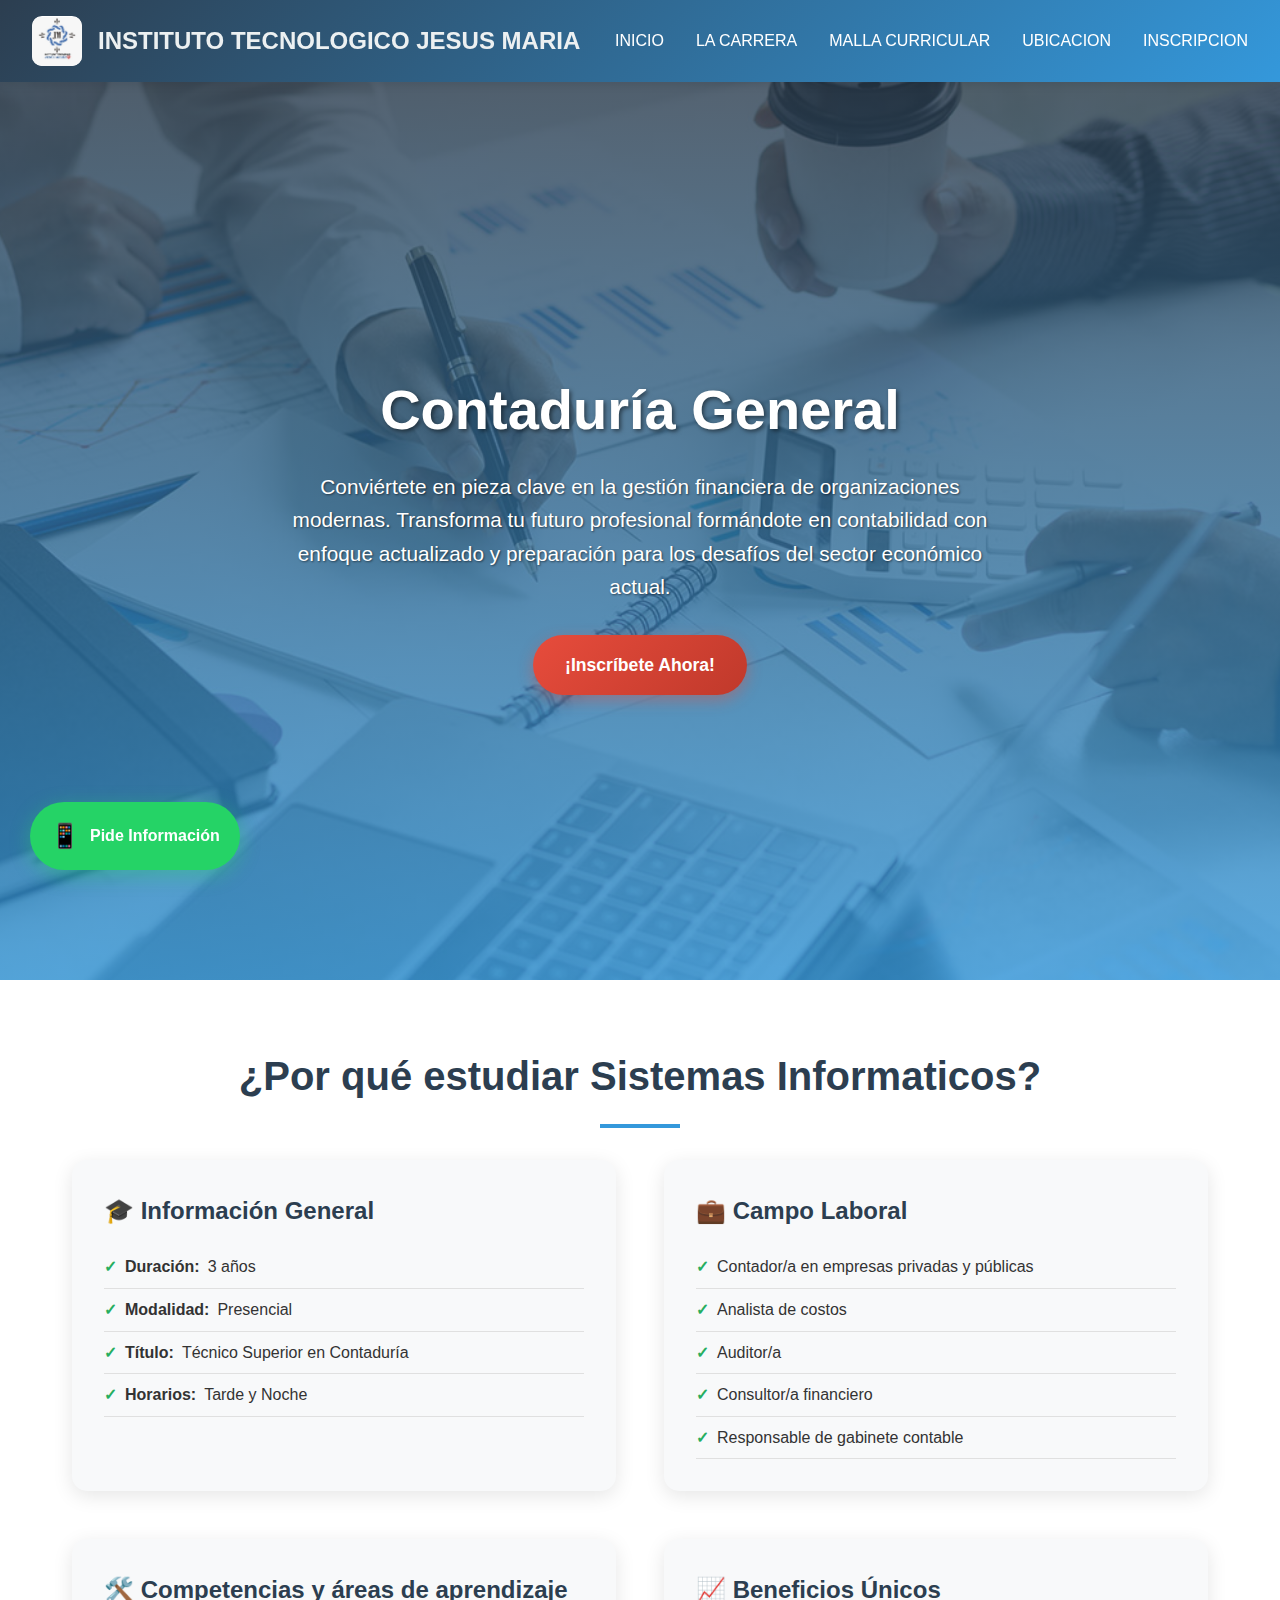
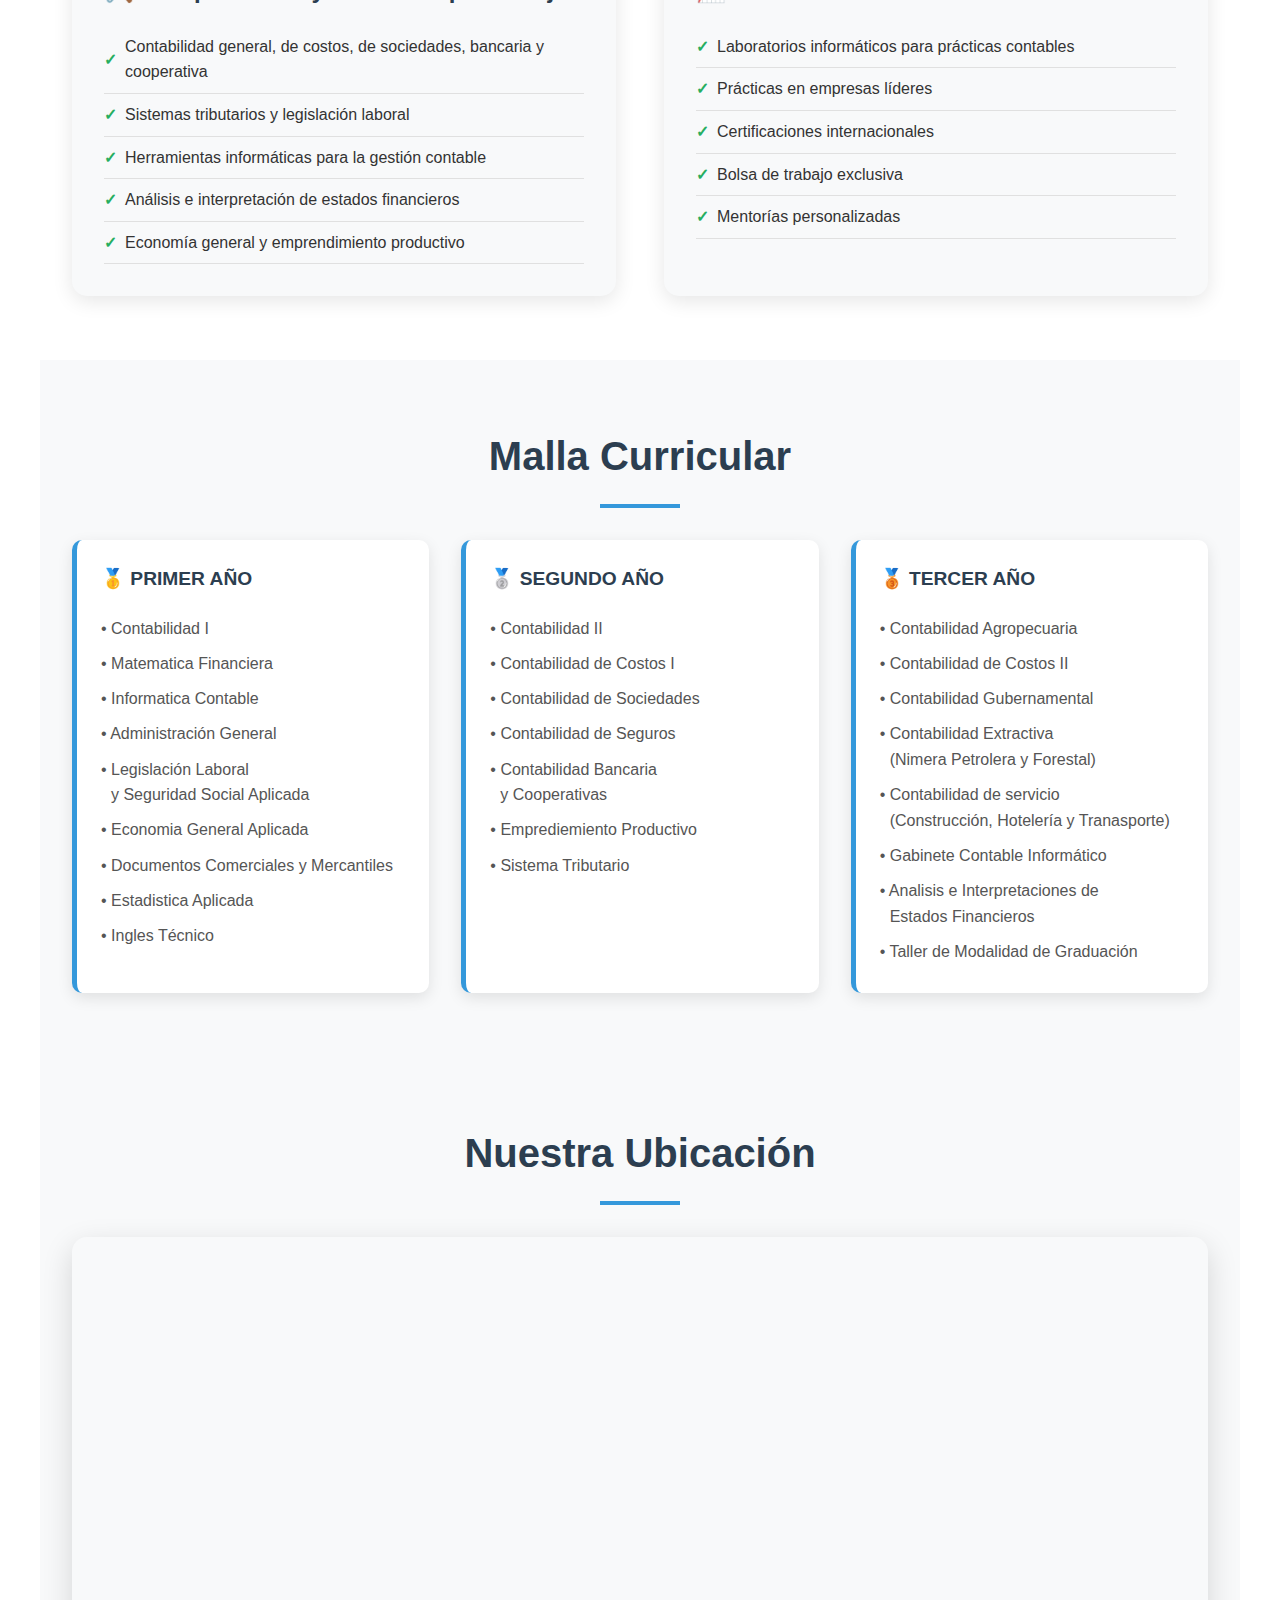
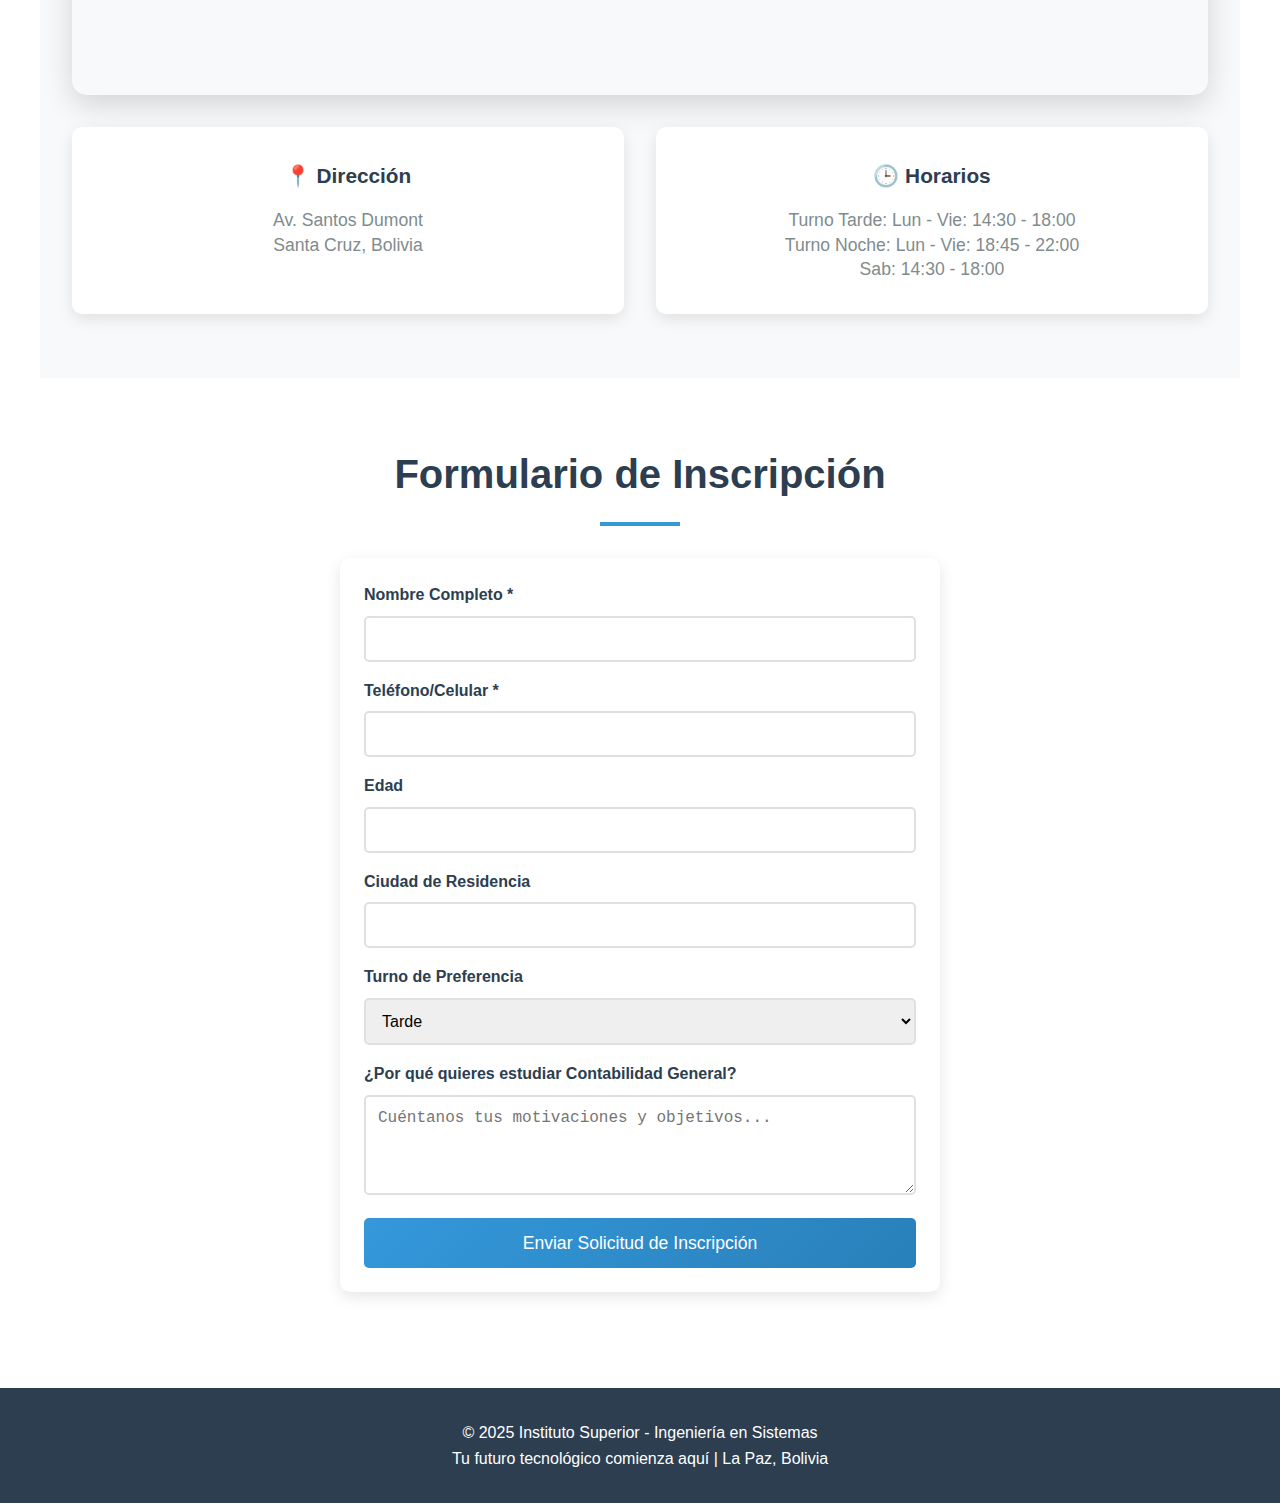
<file: carreras/contabiduria.html>
<!DOCTYPE html>
<html lang="es">
<head>
    <meta charset="UTF-8">
    <meta name="viewport" content="width=device-width, initial-scale=1.0">
    <title>Contabiduria - Instituto Superior</title>
    <link rel="stylesheet" href="../carreras/css/style.css">
    <link rel="shortcut icon" href="../img/logo/logo.ico" type="image/x-icon" />
    
</head>
<style>
    .hero{
         background: linear-gradient(rgba(44, 62, 80, 0.8), rgba(52, 152, 219, 0.8)),
                        url('../img/Contador-general-portada.jpg') center/cover;
    }
</style>
<body> 
    <!-- Header -->
    <header>
        <nav>
            <div class="nav-inner">
                <div class="logo-container">
                    <div class="logo-img">
                        <img src="../img/logo.jpeg" alt="Logo Instituto" />
                    </div>
                    <div class="logo-text">
                        <a href="../index.html" style="color: inherit; text-decoration: none;">INSTITUTO TECNOLOGICO JESUS MARIA</a>
                    </div>
                </div>
                <ul class="nav-links">
                    <li><a href="#inicio">INICIO</a></li>
                    <li><a href="#carrera">LA CARRERA</a></li>
                    <li><a href="#plan">MALLA CURRICULAR</a></li>
                    <li><a href="#ubicacion">UBICACION</a></li>
                    <li><a href="#inscripcion">INSCRIPCION</a></li>
                </ul>
                <div class="hamburger" onclick="toggleMobileMenu()">
                    <span></span>
                    <span></span>
                    <span></span>
                </div>
            </div>
        </nav>

        <!-- Menú móvil -->
        <div class="mobile-menu" id="mobileMenu">
            <ul>
                <li><a href="#inicio" onclick="closeMobileMenu()">Inicio</a></li>
                <li><a href="#carrera" onclick="closeMobileMenu()">La Carrera</a></li>
                <li><a href="#plan" onclick="closeMobileMenu()">Plan de Estudios</a></li>
                <li><a href="#ubicacion" onclick="closeMobileMenu()">Ubicación</a></li>
                <li><a href="#inscripcion" onclick="closeMobileMenu()">Inscripción</a></li>
            </ul>
        </div>
    </header>

    <!-- Hero Section -->
    <section id="inicio" class="hero">
        <div class="hero-content">
            <h1>Contaduría General</h1>
            <p>Conviértete en pieza clave en la gestión financiera de organizaciones modernas. Transforma tu futuro profesional formándote en contabilidad con enfoque actualizado y preparación para los desafíos del sector económico actual.</p>
            <a href="#inscripcion" class="cta-button">¡Inscríbete Ahora!</a>
        </div>
    </section>

    <!-- Información de la Carrera -->
    <section id="carrera" class="section">
        <h2>¿Por qué estudiar Sistemas Informaticos?</h2>
        <div class="career-info">
            <div class="info-card fade-in">
                <h3>🎓 Información General</h3>
                <ul>
                    <li><strong>Duración:</strong> 3 años</li>
                    <li><strong>Modalidad:</strong> Presencial</li>
                    <li><strong>Título:</strong> Técnico Superior en Contaduría</li>
                    <li><strong>Horarios:</strong> Tarde y Noche</li>
                    
                </ul>
            </div>
            <div class="info-card fade-in">
                <h3>💼 Campo Laboral</h3>
                <ul>
                    <li>Contador/a en empresas privadas y públicas</li>
                    <li>Analista de costos</li>
                    <li>Auditor/a</li>
                    <li>Consultor/a financiero</li>
                    <li>Responsable de gabinete contable</li>
                </ul>
            </div>
            <div class="info-card fade-in">
                <h3>🛠️ Competencias y áreas de aprendizaje</h3>
                <ul>
                    <li>Contabilidad general, de costos, de sociedades, bancaria y cooperativa</li>
                    <li>Sistemas tributarios y legislación laboral</li>
                    <li>Herramientas informáticas para la gestión contable</li>
                    <li>Análisis e interpretación de estados financieros</li>
                    <li>Economía general y emprendimiento productivo</li>
                </ul>
            </div>
            <div class="info-card fade-in">
                <h3>📈 Beneficios Únicos</h3>
                <ul>
                    <li>Laboratorios informáticos para prácticas contables</li>
                    <li>Prácticas en empresas líderes</li>
                    <li>Certificaciones internacionales</li>
                    <li>Bolsa de trabajo exclusiva</li>
                    <li>Mentorías personalizadas</li>
                </ul>
            </div>
        </div>
    </section>

    <!-- Plan de Estudios -->
    <section id="plan" class="section curriculum">
        <h2>Malla Curricular</h2>
        <div class="curriculum-grid">
            <div class="semester-card fade-in">
                <h4>🥇 PRIMER AÑO</h4>
                <ul>
                    <li>• Contabilidad I</li>
                    <li>• Matematica Financiera</li>
                    <li>• Informatica Contable</li>
                    <li>• Administración General</li>
                    <li>• Legislación Laboral <span style="display: block; margin-left: 10px;">y Seguridad Social Aplicada</span></li>
                    <li>• Economia General Aplicada</li>
                    <li>• Documentos Comerciales y Mercantiles</li>
                    <li>• Estadistica Aplicada</li>
                    <li>• Ingles Técnico</li>
                </ul>
            </div>
            <div class="semester-card fade-in">
                <h4>🥈 SEGUNDO AÑO</h4>
                <ul>
                    <li>• Contabilidad II</li>
                    <li>• Contabilidad de Costos I</li>
                    <li>• Contabilidad de Sociedades</li>
                    <li>• Contabilidad de Seguros</li>
                    <li>• Contabilidad Bancaria <span style="display: block; margin-left: 10px;">y Cooperativas</span></li>
                    <li>• Emprediemiento Productivo</li>
                    <li>• Sistema Tributario</li>
                </ul>
            </div>
            <div class="semester-card fade-in">
                <h4>🥉 TERCER AÑO</h4>
                <ul>
                    <li>• Contabilidad Agropecuaria</li>
                    <li>• Contabilidad de Costos II</li>
                    <li>• Contabilidad Gubernamental</li>
                    <li>• Contabilidad Extractiva <span style="display: block; margin-left: 10px;">(Nimera Petrolera y Forestal)</span></li>
                    <li>• Contabilidad de servicio <span style="display: block; margin-left: 10px;">(Construcción, Hotelería y Tranasporte)</span></li>
                    <li>• Gabinete Contable Informático</li>
                    <li>• Analisis e Interpretaciones de <span style="display: block; margin-left: 10px;">Estados Financieros</span></li>
                    <li>• Taller de Modalidad de Graduación</li>
                </ul>
            </div>
        </div>
    </section>

    <!-- Ubicación -->
    <section id="ubicacion" class="section location-section">
        <h2>Nuestra Ubicación</h2>
        <div class="map-container">
            <iframe 
                src="https://www.google.com/maps/embed?pb=!1m18!1m12!1m3!1d1597.1338957324433!2d-63.18206818185156!3d-17.80832750433029!2m3!1f0!2f0!3f0!3m2!1i1024!2i768!4f13.1!3m3!1m2!1s0x93f1e83788d783d7%3A0x7e5f4c93609b2afa!2sInstituto%20Tecnol%C3%B3gico%20%22Jesus%20Maria%22%20Fe%20y%20Alegr%C3%ADa!5e0!3m2!1ses-419!2sbo!4v1750576003062!5m2!1ses-419!2sbo"
                allowfullscreen=""
                loading="lazy"
                referrerpolicy="no-referrer-when-downgrade">
            </iframe>
        </div>
        <div class="contact-info">
            <div class="contact-card">
                <h4>📍 Dirección</h4>
                <p>Av. Santos Dumont<br>Santa Cruz, Bolivia</p>
            </div>
            
            
            <div class="contact-card">
                <h4>🕒 Horarios</h4>
                <p>Turno Tarde: Lun - Vie: 14:30 - 18:00<br>Turno Noche: Lun - Vie: 18:45 - 22:00 <br>Sab: 14:30 - 18:00</p>
            </div>
        </div>
    </section>

    <!-- Formulario de Inscripción -->
    <section id="inscripcion" class="section">
        <h2>Formulario de Inscripción</h2>
        <div class="contact-form">
            <form id="inscriptionForm">
                <div class="form-grid">
                    <div class="form-group">
                        <label for="nombre">Nombre Completo *</label>
                        <input type="text" id="nombre" name="nombre" required>
                    </div>
                    <!--<div class="form-group">
                        <label for="email">Correo Electrónico *</label>
                        <input type="email" id="email" name="email" required>
                    </div>-->
                    <div class="form-group">
                        <label for="telefono">Teléfono/Celular *</label>
                        <input type="tel" id="telefono" name="telefono" required>
                    </div>
                    <div class="form-group">
                        <label for="edad">Edad</label>
                        <input type="number" id="edad" name="edad" min="16" max="50">
                    </div>
                    <div class="form-group">
                        <label for="ciudad">Ciudad de Residencia</label>
                        <input type="text" id="ciudad" name="ciudad">
                    </div>
                    <!--<div class="form-group">
                        <label for="modalidad">Modalidad Preferida</label>
                        <select id="modalidad" name="modalidad">
                            <option value="presencial">Presencial</option>
                            <option value="virtual">Virtual</option>
                            <option value="semipresencial">Semipresencial</option>
                        </select>
                    </div>-->
                    <div class="form-group">
                        <label for="turno">Turno de Preferencia</label>
                        <select id="turno" name="turno">
                            <option value="mañana">Tarde</option>
                            <option value="noche">Noche</option>
                        </select>
                    </div>
                    <!--<div class="form-group">
                        <label for="experiencia">Experiencia Previa</label>
                        <select id="experiencia" name="experiencia">
                            <option value="ninguna">Sin experiencia</option>
                            <option value="basica">Básica</option>
                            <option value="intermedia">Intermedia</option>
                            <option value="avanzada">Avanzada</option>
                        </select>
                    </div>-->
                </div>
                <div class="form-group full-width">
                    <label for="motivacion">¿Por qué quieres estudiar Contabilidad General?</label>
                    <textarea id="motivacion" name="motivacion" rows="4" placeholder="Cuéntanos tus motivaciones y objetivos..."></textarea>
                </div>
                <button type="submit" class="submit-btn">Enviar Solicitud de Inscripción</button>
            </form>
        </div>
    </section>

    <!-- Footer -->
    <footer>
        <p>&copy; 2025 Instituto Superior - Ingeniería en Sistemas</p>
        <p>Tu futuro tecnológico comienza aquí | La Paz, Bolivia</p>
    </footer>

    <!-- Botón flotante WhatsApp -->
    <a href="https://wa.me/59177463268?text=Hola,%20quiero%20información%20sobre%20Ingeniería%20en%20Sistemas" 
       class="whatsapp-float" target="_blank">
        <span class="whatsapp-icon">📱</span>
        Pide Información
    </a>

    <!-- Notificación -->
    <div id="notification" class="notification">
        ¡Solicitud enviada exitosamente! Te contactaremos pronto.
    </div>

    <script src="../carreras/js/javascript.js"> 
       
    </script>
        
</body>
</file>
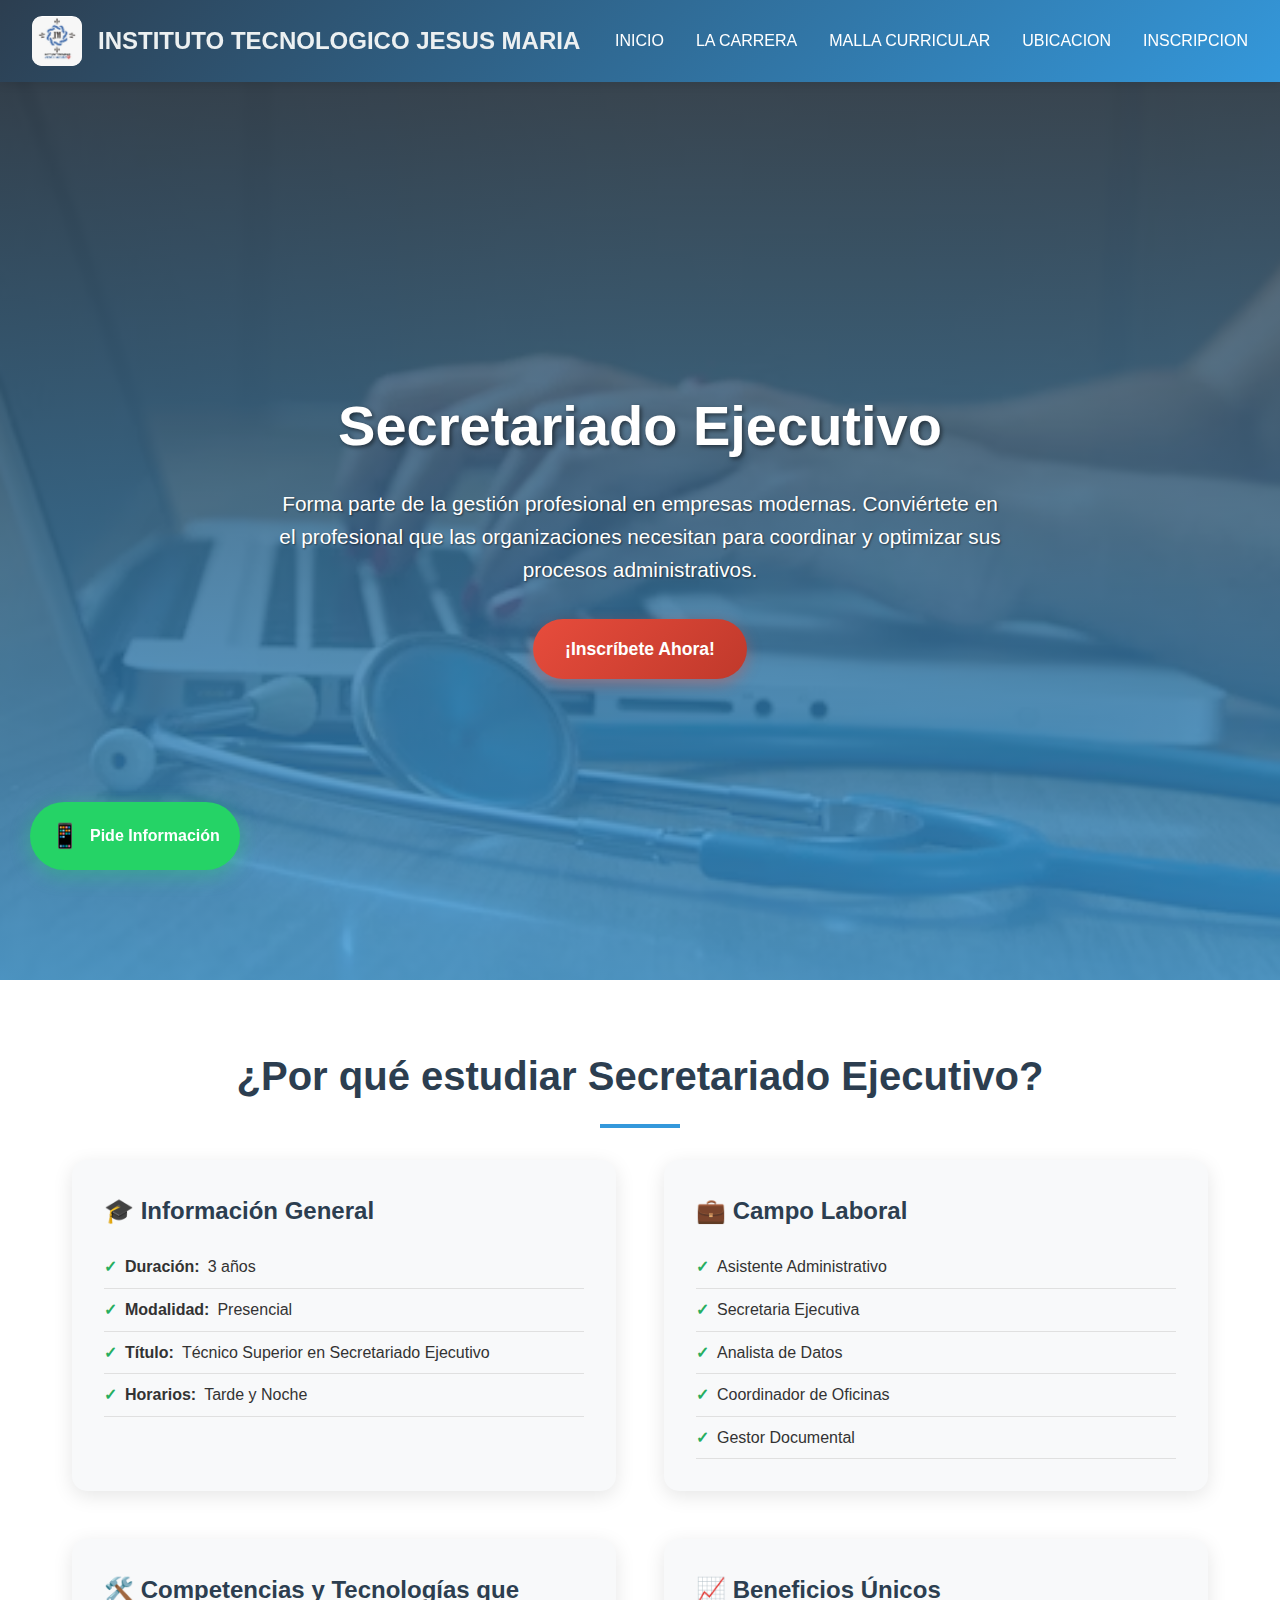
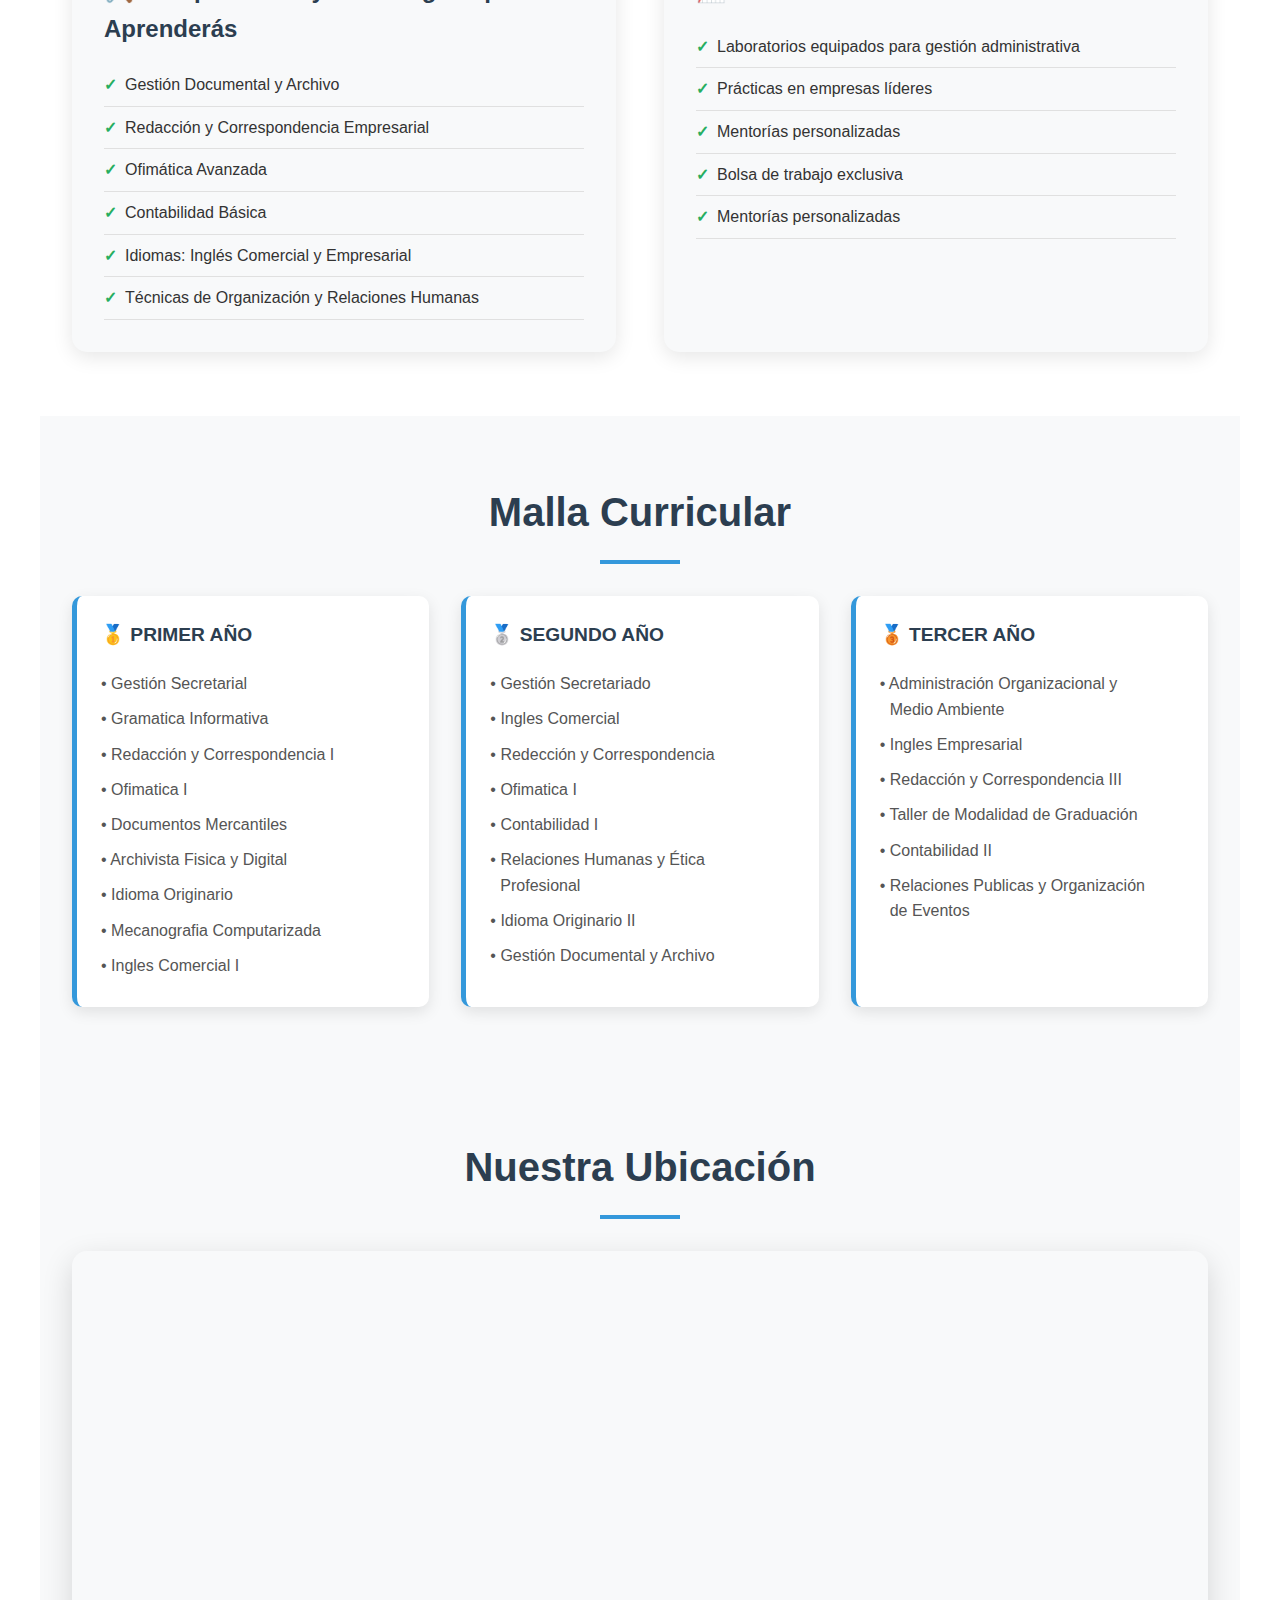
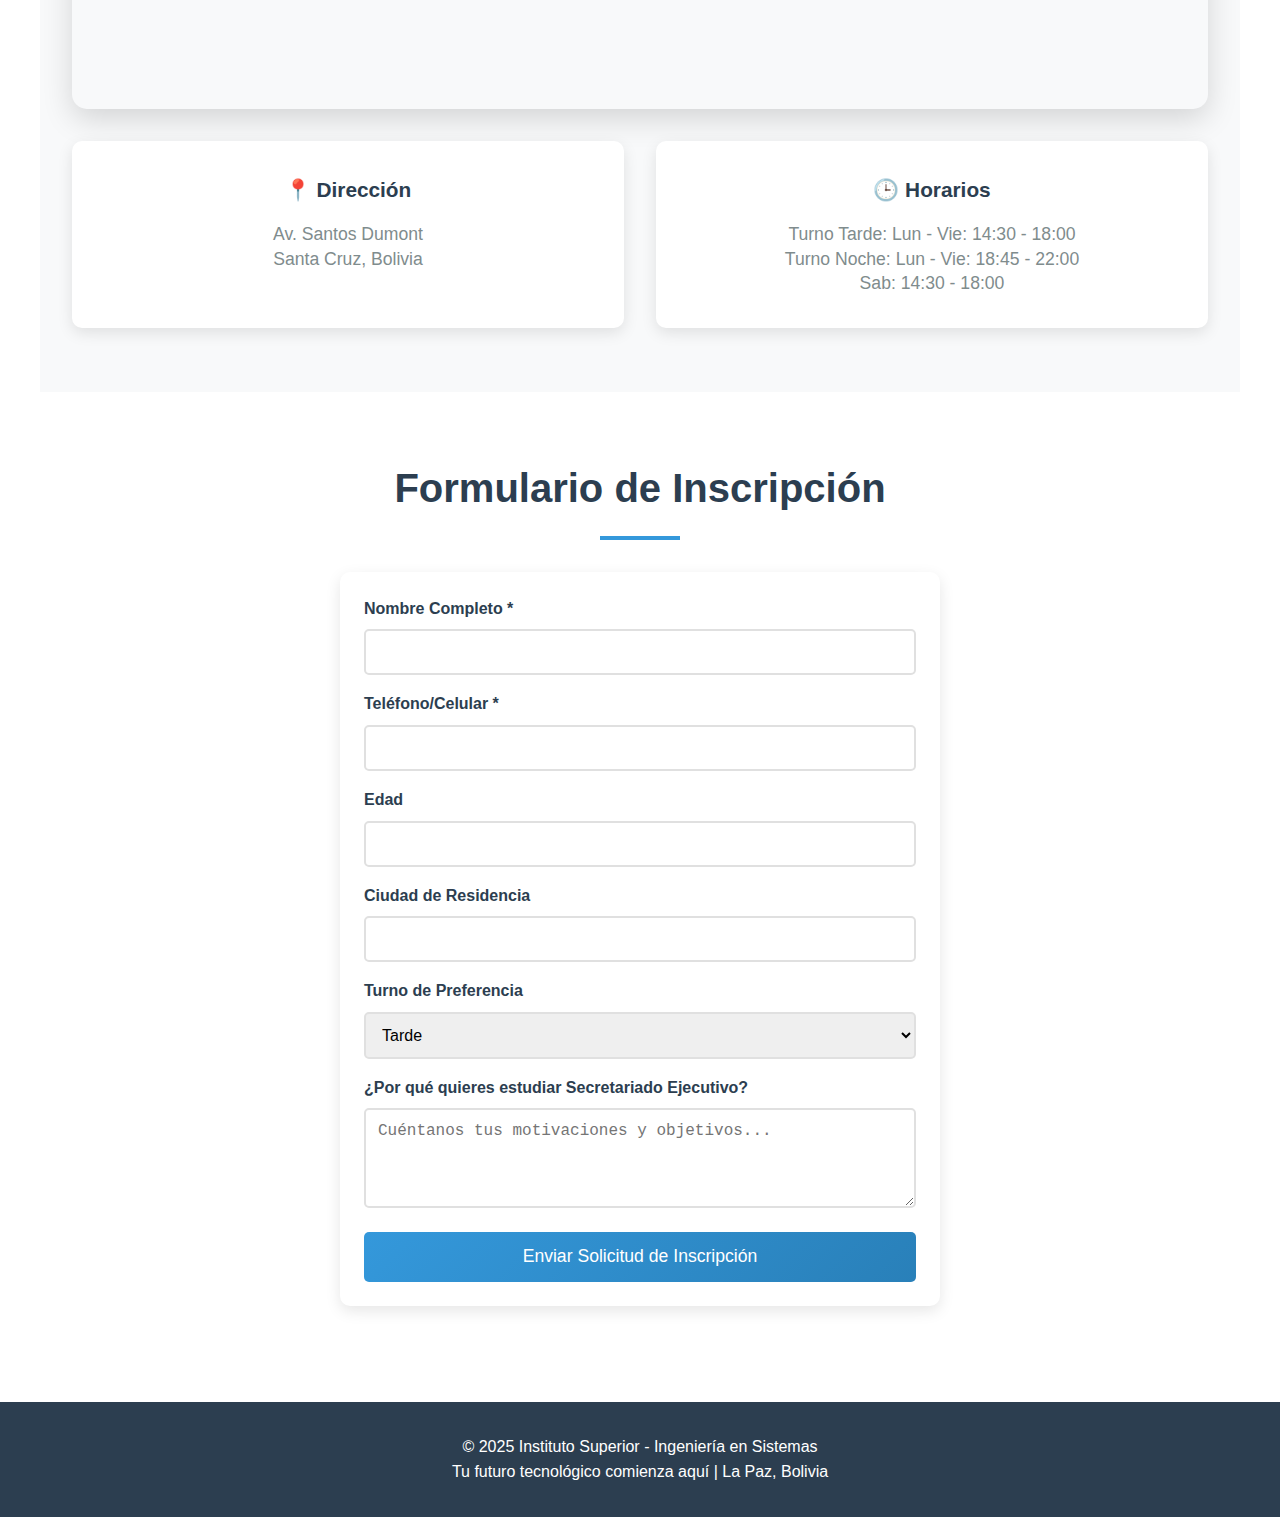
<file: carreras/secretariado.html>
<!DOCTYPE html>
<html lang="es">
<head>
    <meta charset="UTF-8">
    <meta name="viewport" content="width=device-width, initial-scale=1.0">
    <title>Secretariado - Instituto Superior</title>
    <link rel="stylesheet" href="../carreras/css/style.css">
    <link rel="shortcut icon" href="../img/logo/logo.ico" type="image/x-icon" />
    
</head>
<style>
    .hero{
         background: linear-gradient(rgba(44, 62, 80, 0.8), rgba(52, 152, 219, 0.8)),
                        url('../img/photo-1576091160550-2173dba999ef.avif') center/cover;
    }
</style>
<body> 
    <!-- Header -->
    <header>
        <nav>
            <div class="nav-inner">
                <div class="logo-container">
                    <div class="logo-img">
                        <img src="../img/logo.jpeg" alt="Logo Instituto" />
                    </div>
                    <div class="logo-text">
                        <a href="../index.html" style="color: inherit; text-decoration: none;">INSTITUTO TECNOLOGICO JESUS MARIA</a>
                    </div>
                </div>
                <ul class="nav-links">
                    <li><a href="#inicio">INICIO</a></li>
                    <li><a href="#carrera">LA CARRERA</a></li>
                    <li><a href="#plan">MALLA CURRICULAR</a></li>
                    <li><a href="#ubicacion">UBICACION</a></li>
                    <li><a href="#inscripcion">INSCRIPCION</a></li>
                </ul>
                <div class="hamburger" onclick="toggleMobileMenu()">
                    <span></span>
                    <span></span>
                    <span></span>
                </div>
            </div>
        </nav>

        <!-- Menú móvil -->
        <div class="mobile-menu" id="mobileMenu">
            <ul>
                <li><a href="#inicio" onclick="closeMobileMenu()">Inicio</a></li>
                <li><a href="#carrera" onclick="closeMobileMenu()">La Carrera</a></li>
                <li><a href="#plan" onclick="closeMobileMenu()">Plan de Estudios</a></li>
                <li><a href="#ubicacion" onclick="closeMobileMenu()">Ubicación</a></li>
                <li><a href="#inscripcion" onclick="closeMobileMenu()">Inscripción</a></li>
            </ul>
        </div>
    </header>

    <!-- Hero Section -->
    <section id="inicio" class="hero">
        <div class="hero-content">
            <h1>Secretariado Ejecutivo</h1>
            <p>Forma parte de la gestión profesional en empresas modernas. Conviértete en el profesional que las organizaciones necesitan para coordinar y optimizar sus procesos administrativos.</p>
            <a href="#inscripcion" class="cta-button">¡Inscríbete Ahora!</a>
        </div>
    </section>

    <!-- Información de la Carrera -->
    <section id="carrera" class="section">
        <h2>¿Por qué estudiar Secretariado Ejecutivo?</h2>
        <div class="career-info">
            <div class="info-card fade-in">
                <h3>🎓 Información General</h3>
                <ul>
                    <li><strong>Duración:</strong> 3 años</li>
                    <li><strong>Modalidad:</strong> Presencial</li>
                    <li><strong>Título:</strong> Técnico Superior en Secretariado Ejecutivo</li>
                    <li><strong>Horarios:</strong> Tarde y Noche</li>
                    
                </ul>
            </div>
            <div class="info-card fade-in">
                <h3>💼 Campo Laboral</h3>
                <ul>
                    <li>Asistente Administrativo</li>
                    <li>Secretaria Ejecutiva</li>
                    <li>Analista de Datos</li>
                    <li>Coordinador de Oficinas</li>
                    <li>Gestor Documental</li>
                </ul>
            </div>
            <div class="info-card fade-in">
                <h3>🛠️  Competencias y Tecnologías que Aprenderás</h3>
                <ul>
                    <li>Gestión Documental y Archivo</li>
                    <li>Redacción y Correspondencia Empresarial</li>
                    <li>Ofimática Avanzada</li>
                    <li>Contabilidad Básica</li>
                    <li>Idiomas: Inglés Comercial y Empresarial</li>
                    <li>Técnicas de Organización y Relaciones Humanas</li>
                </ul>
            </div>
            <div class="info-card fade-in">
                <h3>📈 Beneficios Únicos</h3>
                <ul>
                    <li>Laboratorios equipados para gestión administrativa</li>
                    <li>Prácticas en empresas líderes</li>
                    <li>Mentorías personalizadas</li>
                    <li>Bolsa de trabajo exclusiva</li>
                    <li>Mentorías personalizadas</li>
                </ul>
            </div>
        </div>
    </section>

    <!-- Plan de Estudios -->
    <section id="plan" class="section curriculum">
        <h2>Malla Curricular</h2>
        <div class="curriculum-grid">
            <div class="semester-card fade-in">
                <h4>🥇 PRIMER AÑO</h4>
                <ul>
                    <li>• Gestión Secretarial</li>
                    <li>• Gramatica Informativa</li>
                    <li>• Redacción y Correspondencia I</li>
                    <li>• Ofimatica I</li>
                    <li>• Documentos Mercantiles</li>
                    <li>• Archivista Fisica y Digital</li>
                    <li>• Idioma Originario</li>
                    <li>• Mecanografia Computarizada</li>
                    <li>• Ingles Comercial I</li>
                </ul>
            </div>
            <div class="semester-card fade-in">
                <h4>🥈 SEGUNDO AÑO</h4>
                <ul>
                    <li>• Gestión Secretariado</li>
                    <li>• Ingles Comercial</li>
                    <li>• Redección y Correspondencia</li>
                    <li>• Ofimatica I</li>
                    <li>• Contabilidad I</li>
                    <li>• Relaciones Humanas y Ética <span style="display: block; margin-left: 10px;">Profesional</span></li>
                    <li>• Idioma Originario II</li>
                    <li>• Gestión Documental y Archivo</li>
                </ul>
            </div>
            <div class="semester-card fade-in">
                <h4>🥉 TERCER AÑO</h4>
                <ul>
                    <li>• Administración Organizacional y <span style="display: block; margin-left: 10px;">Medio Ambiente</span></li>
                    <li>• Ingles Empresarial</li>
                    <li>• Redacción y Correspondencia III</li>
                    <li>• Taller de Modalidad de Graduación</li>
                    <li>• Contabilidad II</li>
                    <li>• Relaciones Publicas y Organización <span style="display: block; margin-left: 10px;">de Eventos</span></li>
                </ul>
            </div>
        </div>
    </section>

    <!-- Ubicación -->
    <section id="ubicacion" class="section location-section">
        <h2>Nuestra Ubicación</h2>
        <div class="map-container">
            <iframe 
                src="https://www.google.com/maps/embed?pb=!1m18!1m12!1m3!1d1597.1338957324433!2d-63.18206818185156!3d-17.80832750433029!2m3!1f0!2f0!3f0!3m2!1i1024!2i768!4f13.1!3m3!1m2!1s0x93f1e83788d783d7%3A0x7e5f4c93609b2afa!2sInstituto%20Tecnol%C3%B3gico%20%22Jesus%20Maria%22%20Fe%20y%20Alegr%C3%ADa!5e0!3m2!1ses-419!2sbo!4v1750576003062!5m2!1ses-419!2sbo"
                allowfullscreen=""
                loading="lazy"
                referrerpolicy="no-referrer-when-downgrade">
            </iframe>
        </div>
        <div class="contact-info">
            <div class="contact-card">
                <h4>📍 Dirección</h4>
                <p>Av. Santos Dumont<br>Santa Cruz, Bolivia</p>
            </div>
            
            
            <div class="contact-card">
                <h4>🕒 Horarios</h4>
                <p>Turno Tarde: Lun - Vie: 14:30 - 18:00<br>Turno Noche: Lun - Vie: 18:45 - 22:00 <br>Sab: 14:30 - 18:00</p>
            </div>
        </div>
    </section>

    <!-- Formulario de Inscripción -->
    <section id="inscripcion" class="section">
        <h2>Formulario de Inscripción</h2>
        <div class="contact-form">
            <form id="inscriptionForm">
                <div class="form-grid">
                    <div class="form-group">
                        <label for="nombre">Nombre Completo *</label>
                        <input type="text" id="nombre" name="nombre" required>
                    </div>
                    <!--<div class="form-group">
                        <label for="email">Correo Electrónico *</label>
                        <input type="email" id="email" name="email" required>
                    </div>-->
                    <div class="form-group">
                        <label for="telefono">Teléfono/Celular *</label>
                        <input type="tel" id="telefono" name="telefono" required>
                    </div>
                    <div class="form-group">
                        <label for="edad">Edad</label>
                        <input type="number" id="edad" name="edad" min="16" max="50">
                    </div>
                    <div class="form-group">
                        <label for="ciudad">Ciudad de Residencia</label>
                        <input type="text" id="ciudad" name="ciudad">
                    </div>
                    <!--<div class="form-group">
                        <label for="modalidad">Modalidad Preferida</label>
                        <select id="modalidad" name="modalidad">
                            <option value="presencial">Presencial</option>
                            <option value="virtual">Virtual</option>
                            <option value="semipresencial">Semipresencial</option>
                        </select>
                    </div>-->
                    <div class="form-group">
                        <label for="turno">Turno de Preferencia</label>
                        <select id="turno" name="turno">
                            <option value="mañana">Tarde</option>
                            <option value="noche">Noche</option>
                        </select>
                    </div>
                    <!--<div class="form-group">
                        <label for="experiencia">Experiencia Previa</label>
                        <select id="experiencia" name="experiencia">
                            <option value="ninguna">Sin experiencia</option>
                            <option value="basica">Básica</option>
                            <option value="intermedia">Intermedia</option>
                            <option value="avanzada">Avanzada</option>
                        </select>
                    </div>-->
                </div>
                <div class="form-group full-width">
                    <label for="motivacion">¿Por qué quieres estudiar Secretariado Ejecutivo?</label>
                    <textarea id="motivacion" name="motivacion" rows="4" placeholder="Cuéntanos tus motivaciones y objetivos..."></textarea>
                </div>
                <button type="submit" class="submit-btn">Enviar Solicitud de Inscripción</button>
            </form>
        </div>
    </section>

    <!-- Footer -->
    <footer>
        <p>&copy; 2025 Instituto Superior - Ingeniería en Sistemas</p>
        <p>Tu futuro tecnológico comienza aquí | La Paz, Bolivia</p>
    </footer>

    <!-- Botón flotante WhatsApp -->
    <a href="https://wa.me/59177463268?text=Hola,%20quiero%20información%20sobre%20Ingeniería%20en%20Sistemas" 
       class="whatsapp-float" target="_blank">
        <span class="whatsapp-icon">📱</span>
        Pide Información
    </a>

    <!-- Notificación -->
    <div id="notification" class="notification">
        ¡Solicitud enviada exitosamente! Te contactaremos pronto.
    </div>

    <script src="../carreras/js/javascript.js"> 
    </script>
        
</body>
</file>
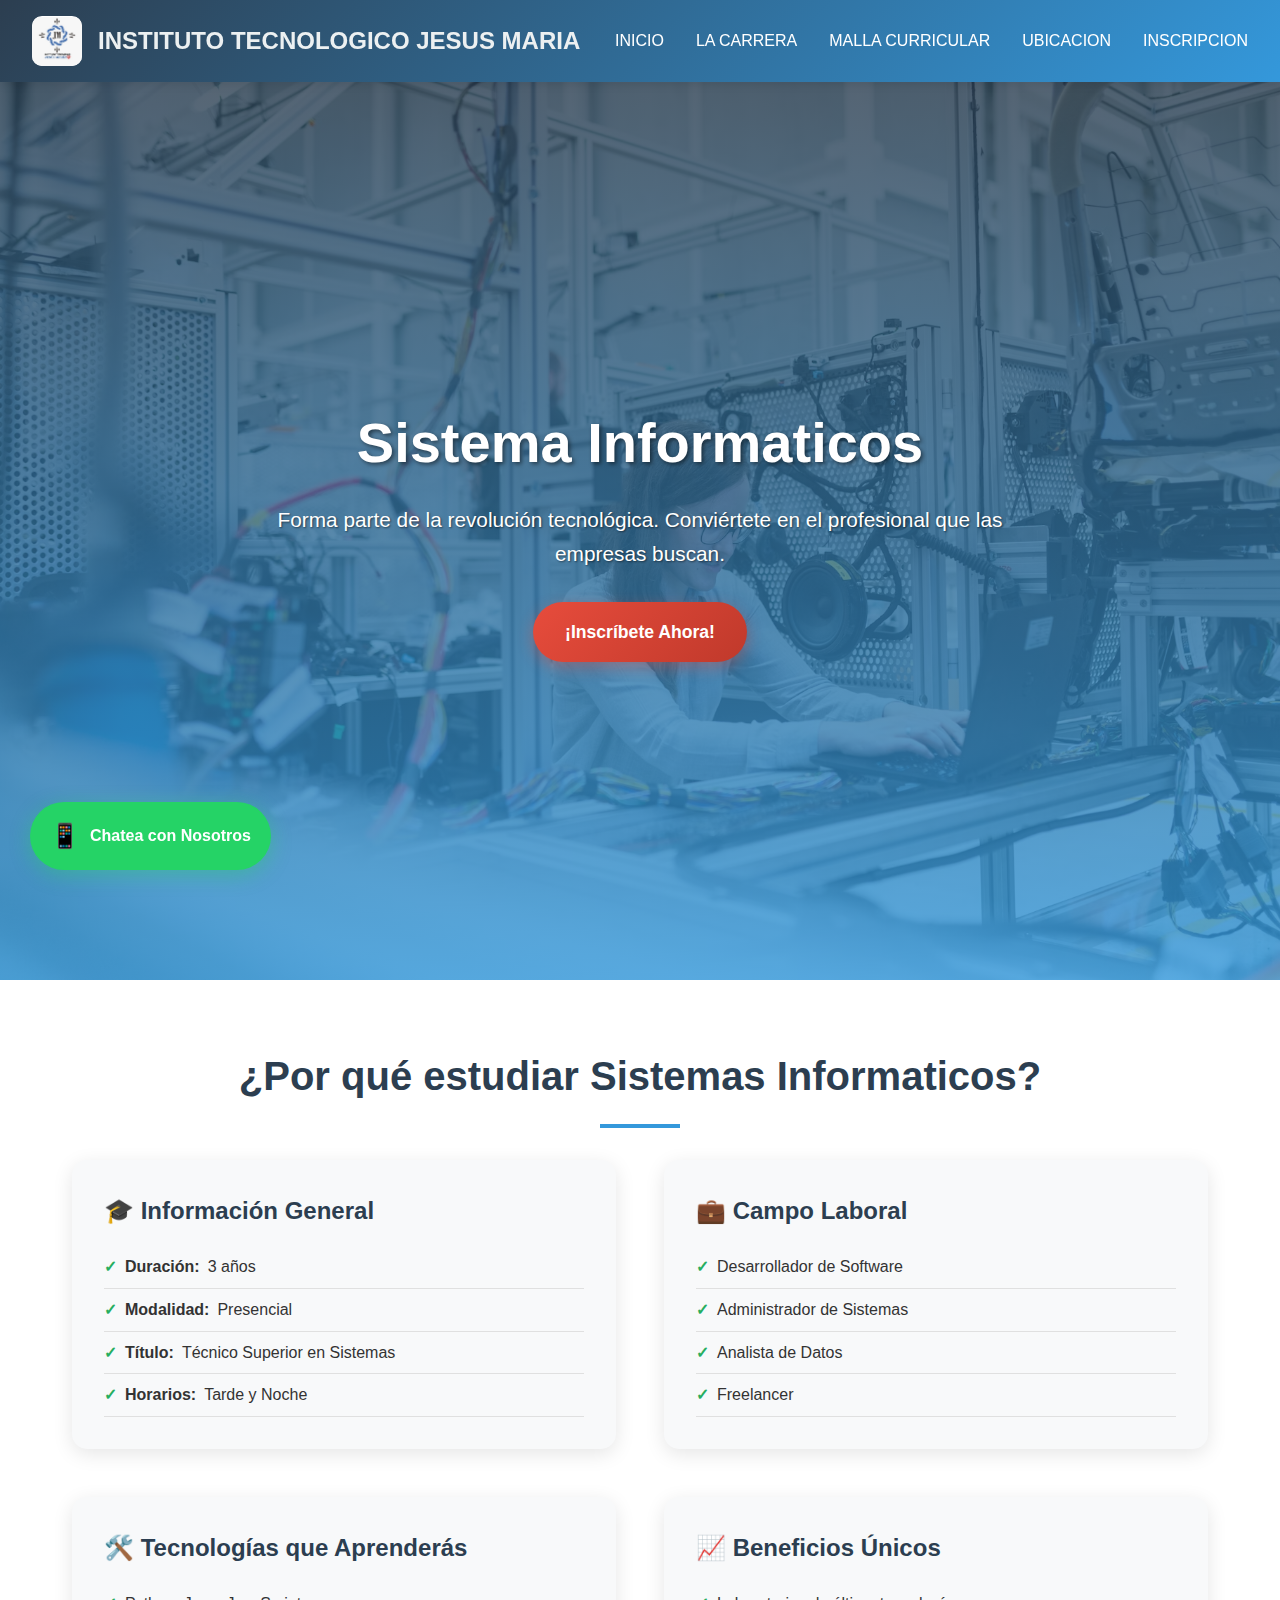
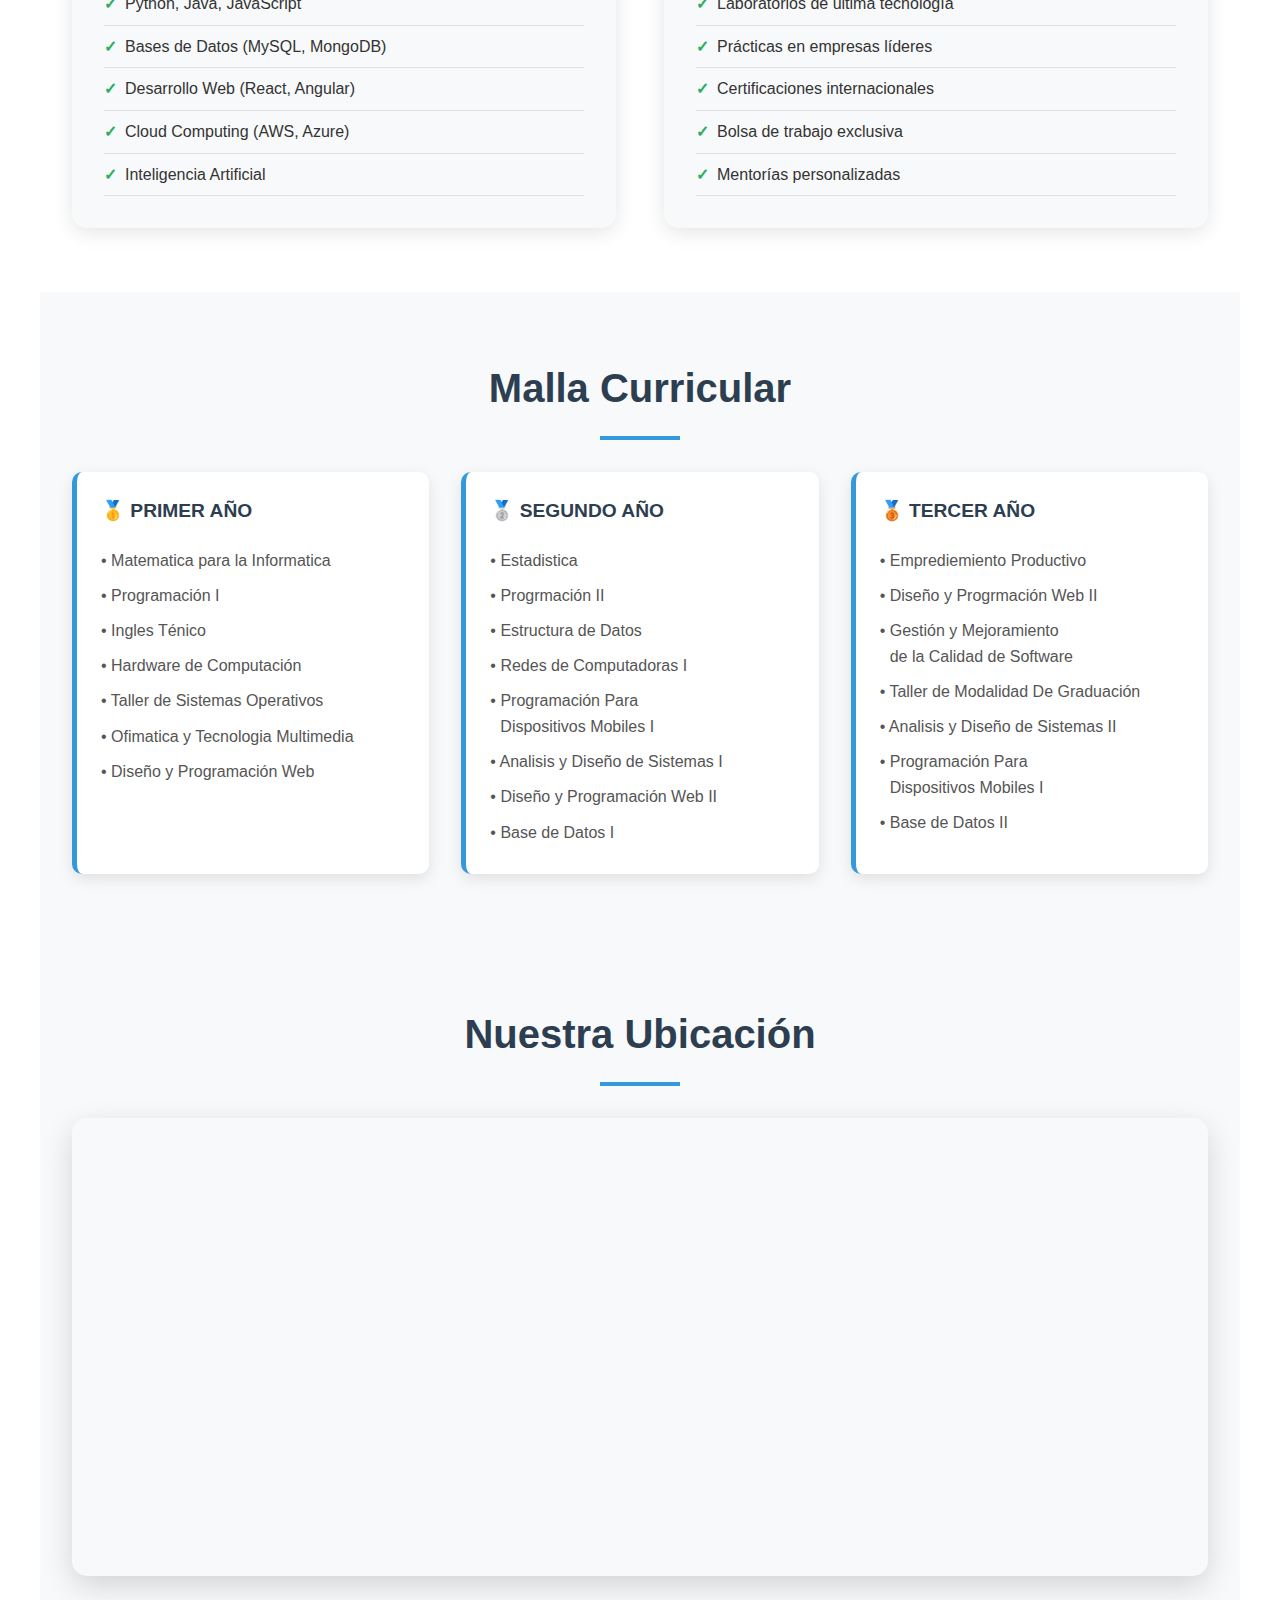
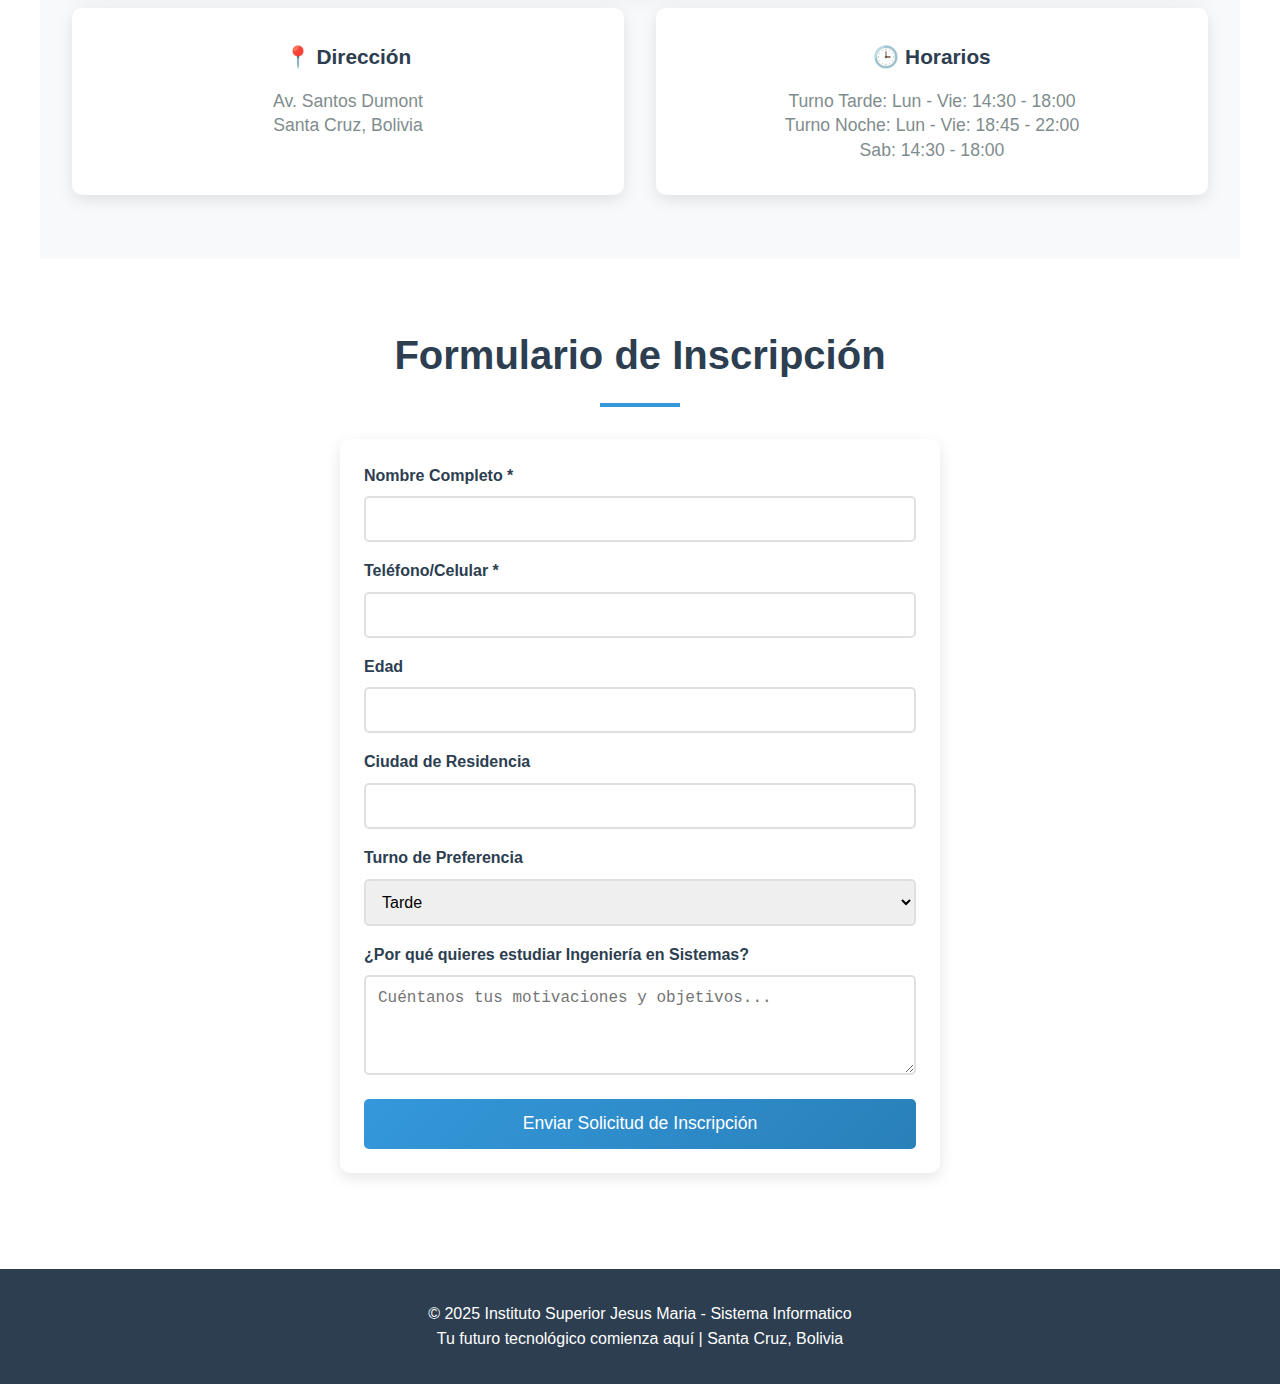
<file: carreras/sistema.html>
<!DOCTYPE html>
<html lang="es">
<head>
    <meta charset="UTF-8">
    <meta name="viewport" content="width=device-width, initial-scale=1.0">
    <title>SISTEMAS INFORMÁTICOS - Instituto Superior</title>
    <link rel="stylesheet" href="/carreras/css/style.css">
    <link rel="shortcut icon" href="/img/logo/logo.ico" type="image/x-icon" />
    
</head>
<body> 
    <!-- Header -->
    <header>
        <nav>
            <div class="nav-inner">
                <div class="logo-container">
                    <div class="logo-img">
                        <img src="/img/logo.jpeg" alt="Logo Instituto" />
                    </div>
                    <div class="logo-text">
                        <a href="/index.html" style="color: inherit; text-decoration: none;">INSTITUTO TECNOLOGICO JESUS MARIA</a>
                    </div>
                </div>
                <ul class="nav-links">
                    <li><a href="#inicio">INICIO</a></li>
                    <li><a href="#carrera">LA CARRERA</a></li>
                    <li><a href="#plan">MALLA CURRICULAR</a></li>
                    <li><a href="#ubicacion">UBICACION</a></li>
                    <li><a href="#inscripcion">INSCRIPCION</a></li>
                </ul>
                <div class="hamburger" onclick="toggleMobileMenu()">
                    <span></span>
                    <span></span>
                    <span></span>
                </div>
            </div>
        </nav>

        <!-- Menú móvil -->
        <div class="mobile-menu" id="mobileMenu">
            <ul>
                <li><a href="#inicio" onclick="closeMobileMenu()">Inicio</a></li>
                <li><a href="#carrera" onclick="closeMobileMenu()">La Carrera</a></li>
                <li><a href="#plan" onclick="closeMobileMenu()">Plan de Estudios</a></li>
                <li><a href="#ubicacion" onclick="closeMobileMenu()">Ubicación</a></li>
                <li><a href="#inscripcion" onclick="closeMobileMenu()">Inscripción</a></li>
            </ul>
        </div>
    </header>

    <!-- Hero Section -->
    <section id="inicio" class="hero">
        <div class="hero-content">
            <h1>Sistema Informaticos</h1>
            <p>Forma parte de la revolución tecnológica. Conviértete en el profesional que las empresas buscan.</p>
            <a href="#inscripcion" class="cta-button">¡Inscríbete Ahora!</a>
        </div>
    </section>

    <!-- Información de la Carrera -->
    <section id="carrera" class="section">
        <h2>¿Por qué estudiar Sistemas Informaticos?</h2>
        <div class="career-info">
            <div class="info-card fade-in">
                <h3>🎓 Información General</h3>
                <ul>
                    <li><strong>Duración:</strong> 3 años</li>
                    <li><strong>Modalidad:</strong> Presencial</li>
                    <li><strong>Título:</strong> Técnico Superior en Sistemas</li>
                    <li><strong>Horarios:</strong> Tarde y Noche</li>
                    </ul>
            </div>
            <div class="info-card fade-in">
                <h3>💼 Campo Laboral</h3>
                <ul>
                    <li>Desarrollador de Software</li>
                    <li>Administrador de Sistemas</li>
                    <li>Analista de Datos</li>
                    <li>Freelancer</li>
                    
                </ul>
            </div>
            <div class="info-card fade-in">
                <h3>🛠️ Tecnologías que Aprenderás</h3>
                <ul>
                    <li>Python, Java, JavaScript</li>
                    <li>Bases de Datos (MySQL, MongoDB)</li>
                    <li>Desarrollo Web (React, Angular)</li>
                    <li>Cloud Computing (AWS, Azure)</li>
                    <li>Inteligencia Artificial</li>
                </ul>
            </div>
            <div class="info-card fade-in">
                <h3>📈 Beneficios Únicos</h3>
                <ul>
                    <li>Laboratorios de última tecnología</li>
                    <li>Prácticas en empresas líderes</li>
                    <li>Certificaciones internacionales</li>
                    <li>Bolsa de trabajo exclusiva</li>
                    <li>Mentorías personalizadas</li>
                </ul>
            </div>
        </div>
    </section>

    <!-- Plan de Estudios -->
    <section id="plan" class="section curriculum">
        <h2>Malla Curricular</h2>
        <div class="curriculum-grid">
            <div class="semester-card fade-in">
                <h4>🥇 PRIMER AÑO</h4>
                <ul>
                    <li>• Matematica para la Informatica</li>
                    <li>• Programación I</li>
                    <li>• Ingles Ténico</li>
                    <li>• Hardware de Computación</li>
                    <li>• Taller de Sistemas Operativos</li>
                    <li>• Ofimatica y Tecnologia Multimedia</li>
                    <li>• Diseño y Programación Web</li>
                </ul>
            </div>
            <div class="semester-card fade-in">
                <h4>🥈 SEGUNDO AÑO</h4>
                <ul>
                    
                    <li>• Estadistica</li>
                    <li>• Progrmación II</li>
                    <li>• Estructura de Datos</li>
                    <li>• Redes de Computadoras I</li>
                    <li>• Programación Para <span style="display: block; margin-left: 10px;">Dispositivos Mobiles I</span></li>
                    <li>• Analisis y Diseño de Sistemas I</li>
                    <li>• Diseño y Programación Web II</li>
                    <li>• Base de Datos I</li>
                </ul>
            </div>
            <div class="semester-card fade-in">
                <h4>🥉 TERCER AÑO</h4>
                <ul>
                    <li>• Emprediemiento Productivo</li>
                    <li>• Diseño y Progrmación Web II</li>
                    <li>• Gestión y Mejoramiento <span style="display: block; margin-left: 10px;">de la Calidad de Software</span></li>
                    <li>• Taller de Modalidad De Graduación</li>
                    <li>• Analisis y Diseño de Sistemas II</li>
                    <li>• Programación Para <span style="display: block; margin-left: 10px;">Dispositivos Mobiles I</span></li>
                    <li>• Base de Datos II</li>
                </ul>
            </div>
        </div>
    </section>

    <!-- Ubicación -->
    <section id="ubicacion" class="section location-section">
        <h2>Nuestra Ubicación</h2>
        <div class="map-container">
            <iframe 
                src="https://www.google.com/maps/embed?pb=!1m18!1m12!1m3!1d1597.1338957324433!2d-63.18206818185156!3d-17.80832750433029!2m3!1f0!2f0!3f0!3m2!1i1024!2i768!4f13.1!3m3!1m2!1s0x93f1e83788d783d7%3A0x7e5f4c93609b2afa!2sInstituto%20Tecnol%C3%B3gico%20%22Jesus%20Maria%22%20Fe%20y%20Alegr%C3%ADa!5e0!3m2!1ses-419!2sbo!4v1750576003062!5m2!1ses-419!2sbo"
                allowfullscreen=""
                loading="lazy"
                referrerpolicy="no-referrer-when-downgrade">
            </iframe>
        </div>
        <div class="contact-info">
            <div class="contact-card">
                <h4>📍 Dirección</h4>
                <p>Av. Santos Dumont<br>Santa Cruz, Bolivia</p>
            </div>
            
            
            <div class="contact-card">
                <h4>🕒 Horarios</h4>
                <p>Turno Tarde: Lun - Vie: 14:30 - 18:00<br>Turno Noche: Lun - Vie: 18:45 - 22:00 <br>Sab: 14:30 - 18:00</p>
            </div>
        </div>
    </section>

    <!-- Formulario de Inscripción -->
    <section id="inscripcion" class="section">
        <h2>Formulario de Inscripción</h2>
        <div class="contact-form">
            <form id="inscriptionForm">
                <div class="form-grid">
                    <div class="form-group">
                        <label for="nombre">Nombre Completo *</label>
                        <input type="text" id="nombre" name="nombre" required>
                    </div>
                    <!--<div class="form-group">
                        <label for="email">Correo Electrónico *</label>
                        <input type="email" id="email" name="email" required>
                    </div>-->
                    <div class="form-group">
                        <label for="telefono">Teléfono/Celular *</label>
                        <input type="tel" id="telefono" name="telefono" required>
                    </div>
                    <div class="form-group">
                        <label for="edad">Edad</label>
                        <input type="number" id="edad" name="edad" min="16" max="50">
                    </div>
                    <div class="form-group">
                        <label for="ciudad">Ciudad de Residencia</label>
                        <input type="text" id="ciudad" name="ciudad">
                    </div>
                    <!--<div class="form-group">
                        <label for="modalidad">Modalidad Preferida</label>
                        <select id="modalidad" name="modalidad">
                            <option value="presencial">Presencial</option>
                            <option value="virtual">Virtual</option>
                            <option value="semipresencial">Semipresencial</option>
                        </select>
                    </div>-->
                    <div class="form-group">
                        <label for="turno">Turno de Preferencia</label>
                        <select id="turno" name="turno">
                            <option value="mañana">Tarde</option>
                            <option value="noche">Noche</option>
                        </select>
                    </div>
                    <!--<div class="form-group">
                        <label for="experiencia">Experiencia Previa</label>
                        <select id="experiencia" name="experiencia">
                            <option value="ninguna">Sin experiencia</option>
                            <option value="basica">Básica</option>
                            <option value="intermedia">Intermedia</option>
                            <option value="avanzada">Avanzada</option>
                        </select>
                    </div>-->
                </div>
                <div class="form-group full-width">
                    <label for="motivacion">¿Por qué quieres estudiar Ingeniería en Sistemas?</label>
                    <textarea id="motivacion" name="motivacion" rows="4" placeholder="Cuéntanos tus motivaciones y objetivos..."></textarea>
                </div>
                <button type="submit" class="submit-btn">Enviar Solicitud de Inscripción</button>
            </form>
        </div>
    </section>

    <!-- Footer -->
    <footer>
        <p>&copy; 2025 Instituto Superior Jesus Maria - Sistema Informatico</p>
        <p>Tu futuro tecnológico comienza aquí | Santa Cruz, Bolivia</p>
    </footer>

    <!-- Botón flotante WhatsApp -->
    <a href="https://bit.ly/4jW2H2j" 
       class="whatsapp-float" target="_blank">
        <span class="whatsapp-icon">📱</span>
        Chatea con Nosotros
    </a>

    <!-- Notificación -->
    <div id="notification" class="notification">
        ¡Solicitud enviada exitosamente! Te contactaremos pronto.
    </div>

    <script src="/carreras/js/javascript.js"> 
        
    </script>
        
</body>
</file>
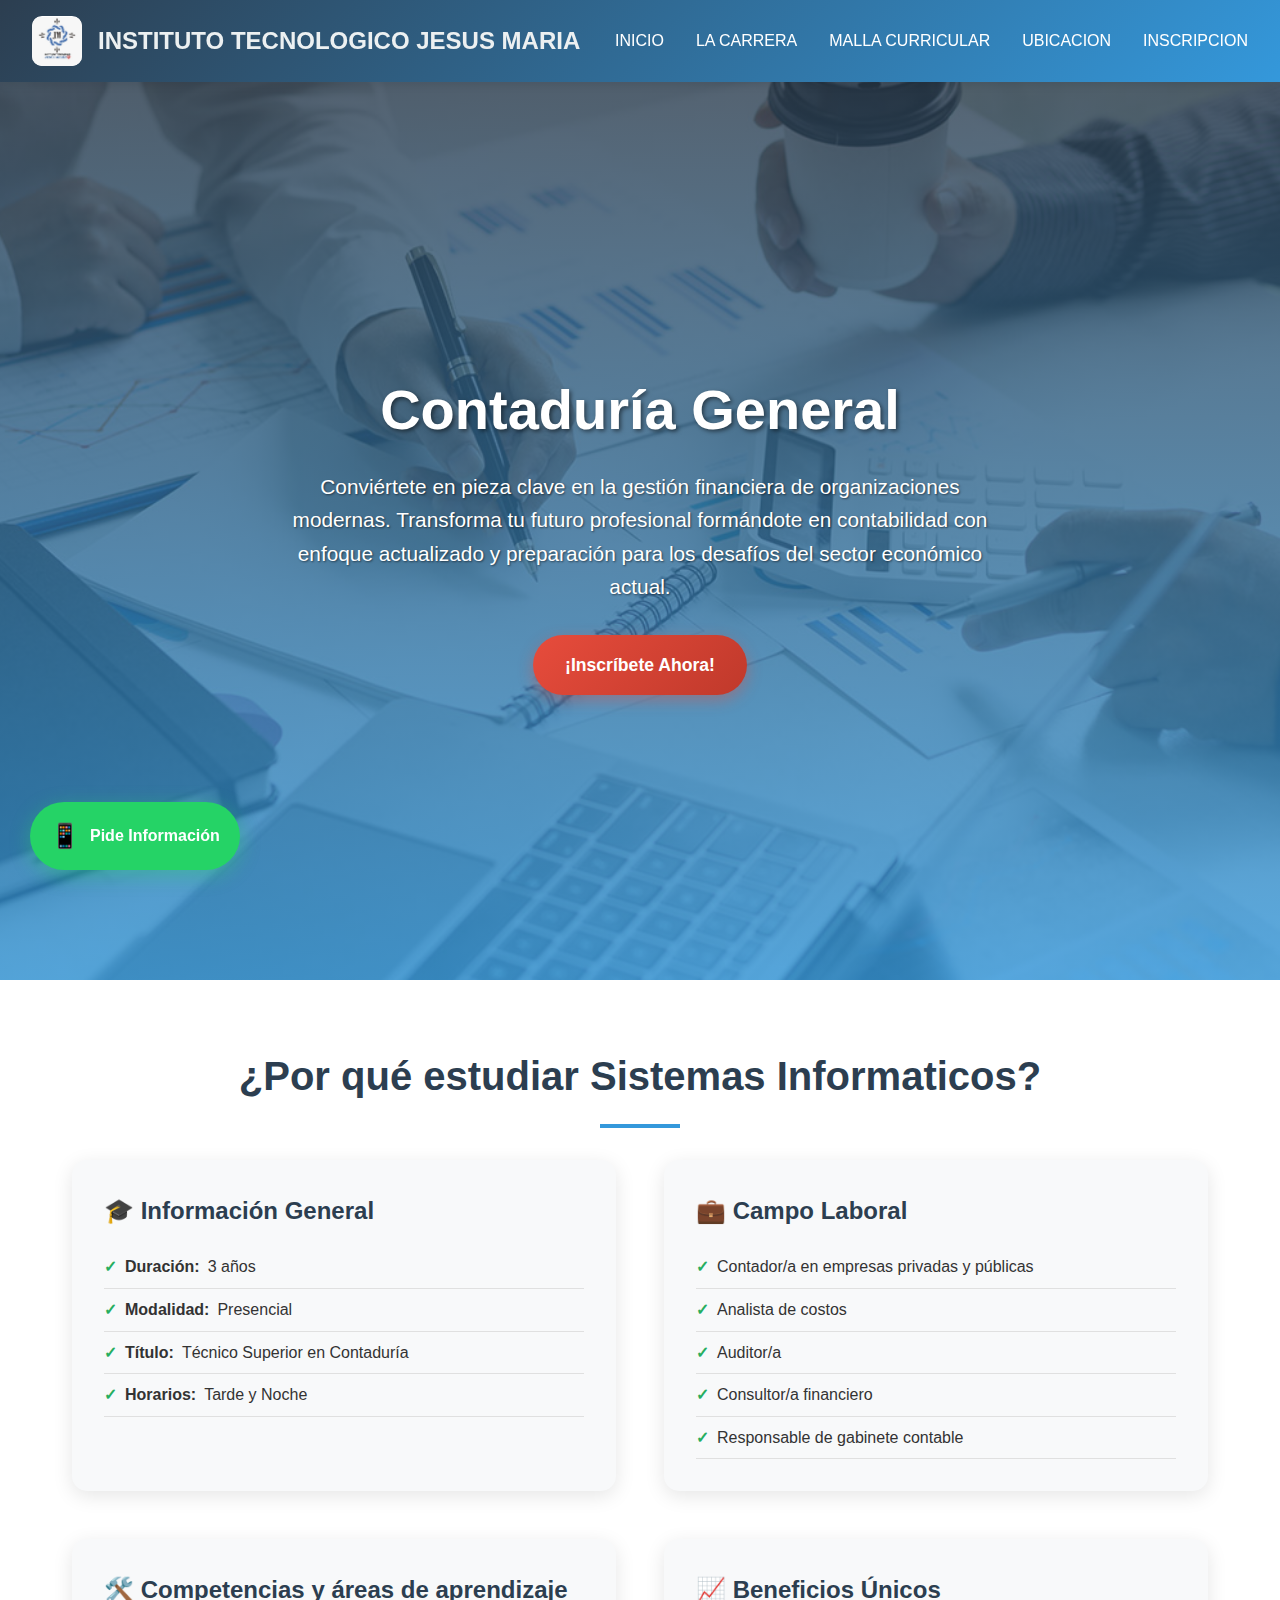
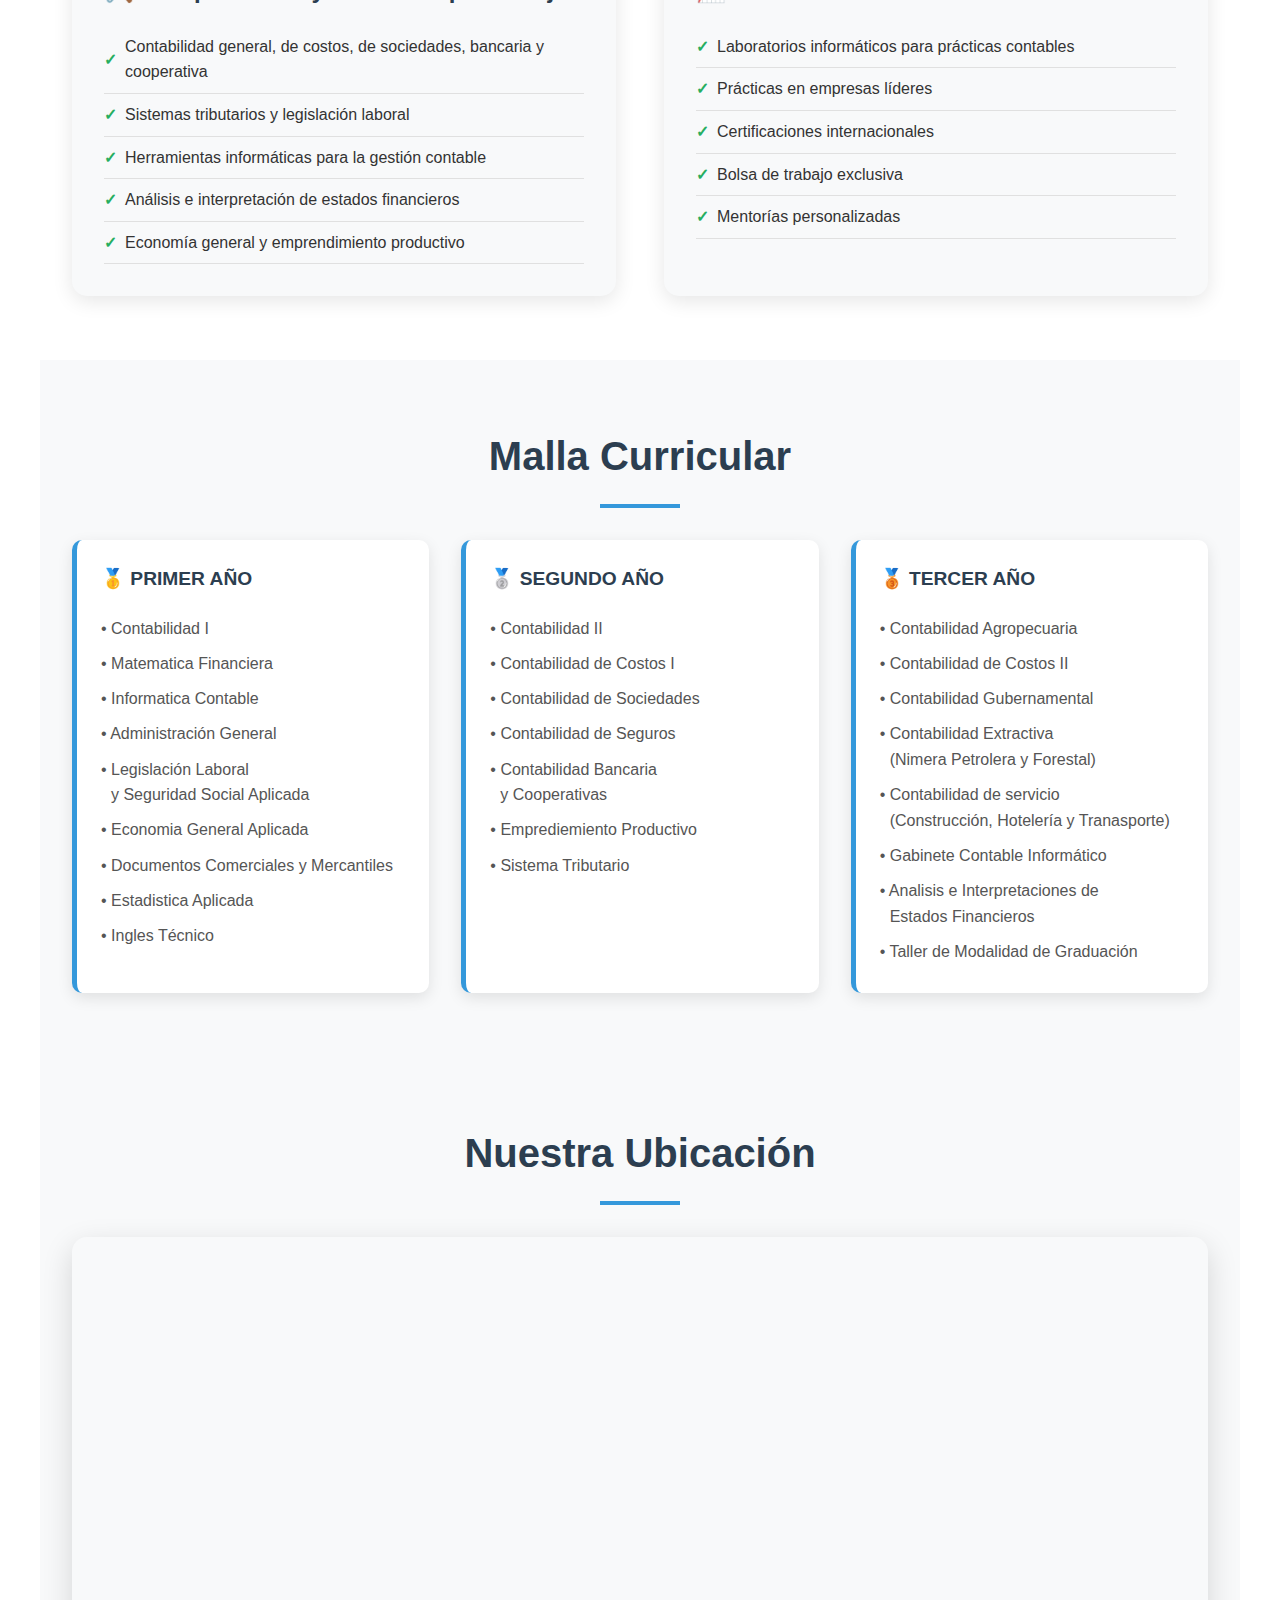
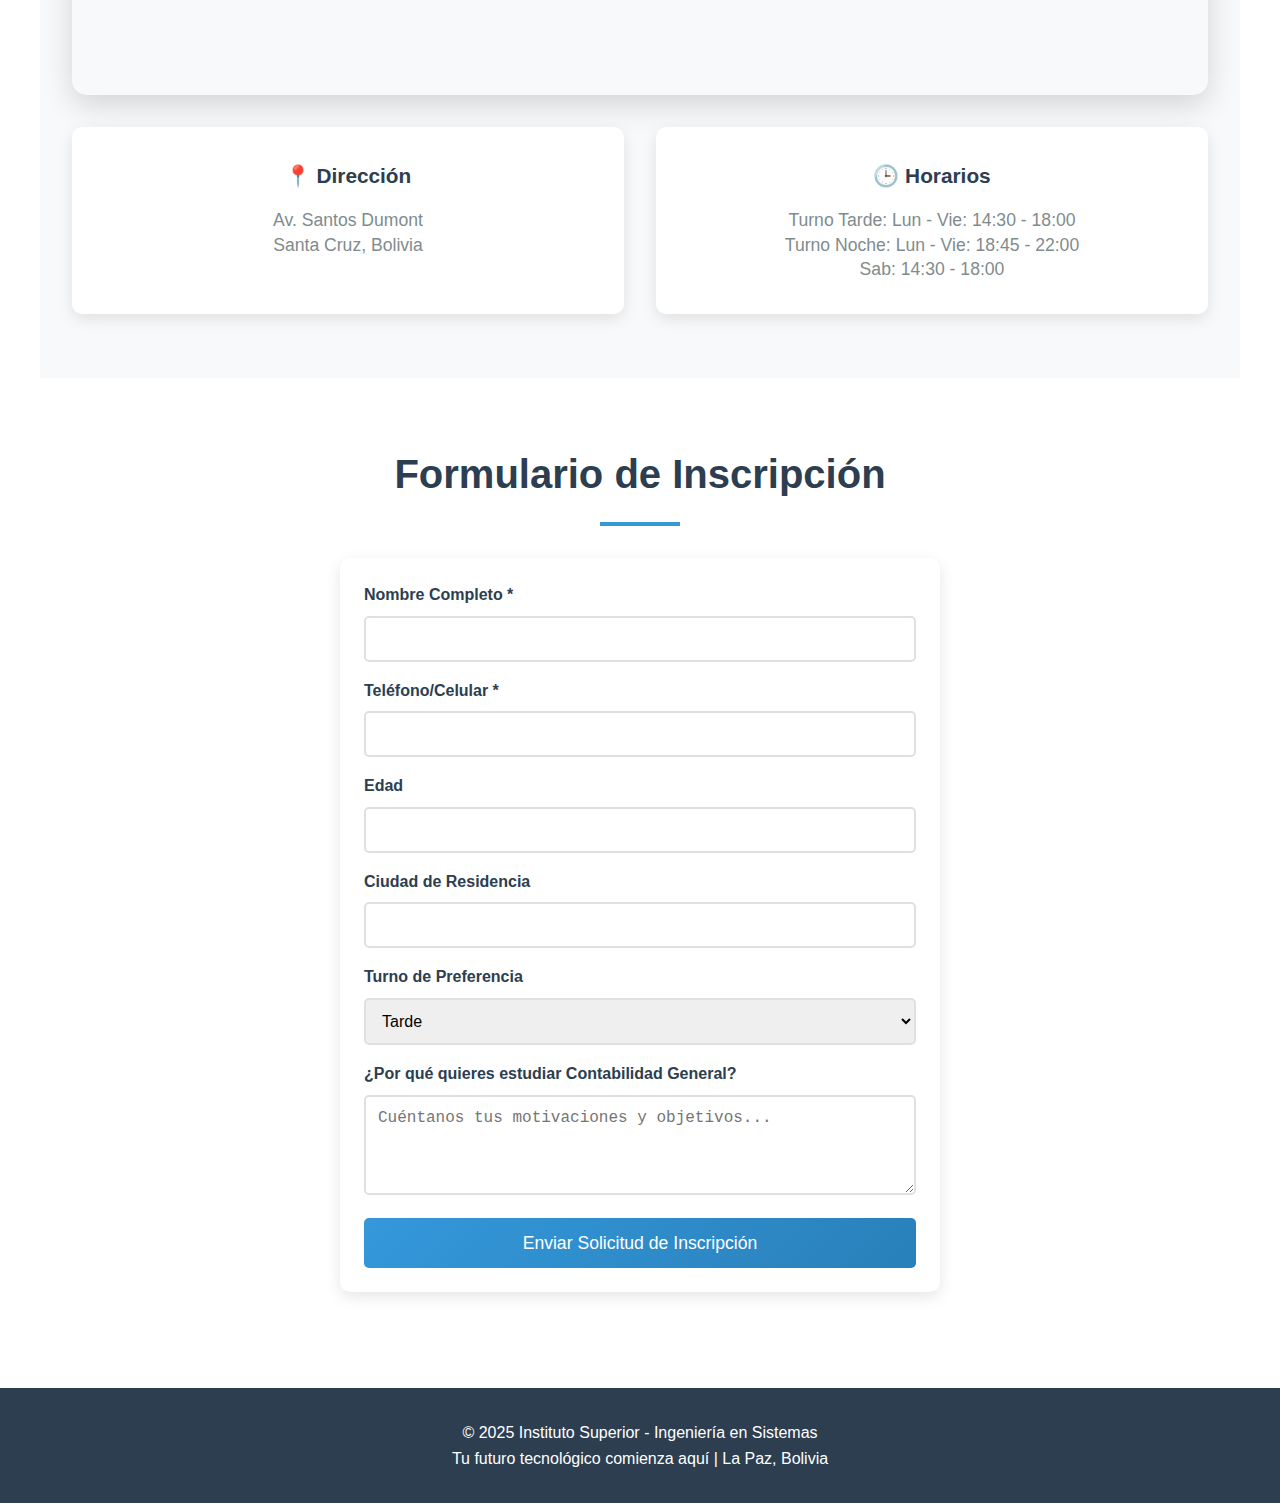
<file: itj-Mesus-Maria/carreras/contabiduria.html>
<!DOCTYPE html>
<html lang="es">
<head>
    <meta charset="UTF-8">
    <meta name="viewport" content="width=device-width, initial-scale=1.0">
    <title>Contabiduria - Instituto Superior</title>
    <link rel="stylesheet" href="/carreras/css/style.css">
    <link rel="shortcut icon" href="/img/logo/logo.ico" type="image/x-icon" />
    
</head>
<style>
    .hero{
         background: linear-gradient(rgba(44, 62, 80, 0.8), rgba(52, 152, 219, 0.8)),
                        url('../img/Contador-general-portada.jpg') center/cover;
    }
</style>
<body> 
    <!-- Header -->
    <header>
        <nav>
            <div class="nav-inner">
                <div class="logo-container">
                    <div class="logo-img">
                        <img src="/img/logo.jpeg" alt="Logo Instituto" />
                    </div>
                    <div class="logo-text">
                        <a href="/index.html" style="color: inherit; text-decoration: none;">INSTITUTO TECNOLOGICO JESUS MARIA</a>
                    </div>
                </div>
                <ul class="nav-links">
                    <li><a href="#inicio">INICIO</a></li>
                    <li><a href="#carrera">LA CARRERA</a></li>
                    <li><a href="#plan">MALLA CURRICULAR</a></li>
                    <li><a href="#ubicacion">UBICACION</a></li>
                    <li><a href="#inscripcion">INSCRIPCION</a></li>
                </ul>
                <div class="hamburger" onclick="toggleMobileMenu()">
                    <span></span>
                    <span></span>
                    <span></span>
                </div>
            </div>
        </nav>

        <!-- Menú móvil -->
        <div class="mobile-menu" id="mobileMenu">
            <ul>
                <li><a href="#inicio" onclick="closeMobileMenu()">Inicio</a></li>
                <li><a href="#carrera" onclick="closeMobileMenu()">La Carrera</a></li>
                <li><a href="#plan" onclick="closeMobileMenu()">Plan de Estudios</a></li>
                <li><a href="#ubicacion" onclick="closeMobileMenu()">Ubicación</a></li>
                <li><a href="#inscripcion" onclick="closeMobileMenu()">Inscripción</a></li>
            </ul>
        </div>
    </header>

    <!-- Hero Section -->
    <section id="inicio" class="hero">
        <div class="hero-content">
            <h1>Contaduría General</h1>
            <p>Conviértete en pieza clave en la gestión financiera de organizaciones modernas. Transforma tu futuro profesional formándote en contabilidad con enfoque actualizado y preparación para los desafíos del sector económico actual.</p>
            <a href="#inscripcion" class="cta-button">¡Inscríbete Ahora!</a>
        </div>
    </section>

    <!-- Información de la Carrera -->
    <section id="carrera" class="section">
        <h2>¿Por qué estudiar Sistemas Informaticos?</h2>
        <div class="career-info">
            <div class="info-card fade-in">
                <h3>🎓 Información General</h3>
                <ul>
                    <li><strong>Duración:</strong> 3 años</li>
                    <li><strong>Modalidad:</strong> Presencial</li>
                    <li><strong>Título:</strong> Técnico Superior en Contaduría</li>
                    <li><strong>Horarios:</strong> Tarde y Noche</li>
                    
                </ul>
            </div>
            <div class="info-card fade-in">
                <h3>💼 Campo Laboral</h3>
                <ul>
                    <li>Contador/a en empresas privadas y públicas</li>
                    <li>Analista de costos</li>
                    <li>Auditor/a</li>
                    <li>Consultor/a financiero</li>
                    <li>Responsable de gabinete contable</li>
                </ul>
            </div>
            <div class="info-card fade-in">
                <h3>🛠️ Competencias y áreas de aprendizaje</h3>
                <ul>
                    <li>Contabilidad general, de costos, de sociedades, bancaria y cooperativa</li>
                    <li>Sistemas tributarios y legislación laboral</li>
                    <li>Herramientas informáticas para la gestión contable</li>
                    <li>Análisis e interpretación de estados financieros</li>
                    <li>Economía general y emprendimiento productivo</li>
                </ul>
            </div>
            <div class="info-card fade-in">
                <h3>📈 Beneficios Únicos</h3>
                <ul>
                    <li>Laboratorios informáticos para prácticas contables</li>
                    <li>Prácticas en empresas líderes</li>
                    <li>Certificaciones internacionales</li>
                    <li>Bolsa de trabajo exclusiva</li>
                    <li>Mentorías personalizadas</li>
                </ul>
            </div>
        </div>
    </section>

    <!-- Plan de Estudios -->
    <section id="plan" class="section curriculum">
        <h2>Malla Curricular</h2>
        <div class="curriculum-grid">
            <div class="semester-card fade-in">
                <h4>🥇 PRIMER AÑO</h4>
                <ul>
                    <li>• Contabilidad I</li>
                    <li>• Matematica Financiera</li>
                    <li>• Informatica Contable</li>
                    <li>• Administración General</li>
                    <li>• Legislación Laboral <span style="display: block; margin-left: 10px;">y Seguridad Social Aplicada</span></li>
                    <li>• Economia General Aplicada</li>
                    <li>• Documentos Comerciales y Mercantiles</li>
                    <li>• Estadistica Aplicada</li>
                    <li>• Ingles Técnico</li>
                </ul>
            </div>
            <div class="semester-card fade-in">
                <h4>🥈 SEGUNDO AÑO</h4>
                <ul>
                    <li>• Contabilidad II</li>
                    <li>• Contabilidad de Costos I</li>
                    <li>• Contabilidad de Sociedades</li>
                    <li>• Contabilidad de Seguros</li>
                    <li>• Contabilidad Bancaria <span style="display: block; margin-left: 10px;">y Cooperativas</span></li>
                    <li>• Emprediemiento Productivo</li>
                    <li>• Sistema Tributario</li>
                </ul>
            </div>
            <div class="semester-card fade-in">
                <h4>🥉 TERCER AÑO</h4>
                <ul>
                    <li>• Contabilidad Agropecuaria</li>
                    <li>• Contabilidad de Costos II</li>
                    <li>• Contabilidad Gubernamental</li>
                    <li>• Contabilidad Extractiva <span style="display: block; margin-left: 10px;">(Nimera Petrolera y Forestal)</span></li>
                    <li>• Contabilidad de servicio <span style="display: block; margin-left: 10px;">(Construcción, Hotelería y Tranasporte)</span></li>
                    <li>• Gabinete Contable Informático</li>
                    <li>• Analisis e Interpretaciones de <span style="display: block; margin-left: 10px;">Estados Financieros</span></li>
                    <li>• Taller de Modalidad de Graduación</li>
                </ul>
            </div>
        </div>
    </section>

    <!-- Ubicación -->
    <section id="ubicacion" class="section location-section">
        <h2>Nuestra Ubicación</h2>
        <div class="map-container">
            <iframe 
                src="https://www.google.com/maps/embed?pb=!1m18!1m12!1m3!1d1597.1338957324433!2d-63.18206818185156!3d-17.80832750433029!2m3!1f0!2f0!3f0!3m2!1i1024!2i768!4f13.1!3m3!1m2!1s0x93f1e83788d783d7%3A0x7e5f4c93609b2afa!2sInstituto%20Tecnol%C3%B3gico%20%22Jesus%20Maria%22%20Fe%20y%20Alegr%C3%ADa!5e0!3m2!1ses-419!2sbo!4v1750576003062!5m2!1ses-419!2sbo"
                allowfullscreen=""
                loading="lazy"
                referrerpolicy="no-referrer-when-downgrade">
            </iframe>
        </div>
        <div class="contact-info">
            <div class="contact-card">
                <h4>📍 Dirección</h4>
                <p>Av. Santos Dumont<br>Santa Cruz, Bolivia</p>
            </div>
            
            
            <div class="contact-card">
                <h4>🕒 Horarios</h4>
                <p>Turno Tarde: Lun - Vie: 14:30 - 18:00<br>Turno Noche: Lun - Vie: 18:45 - 22:00 <br>Sab: 14:30 - 18:00</p>
            </div>
        </div>
    </section>

    <!-- Formulario de Inscripción -->
    <section id="inscripcion" class="section">
        <h2>Formulario de Inscripción</h2>
        <div class="contact-form">
            <form id="inscriptionForm">
                <div class="form-grid">
                    <div class="form-group">
                        <label for="nombre">Nombre Completo *</label>
                        <input type="text" id="nombre" name="nombre" required>
                    </div>
                    <!--<div class="form-group">
                        <label for="email">Correo Electrónico *</label>
                        <input type="email" id="email" name="email" required>
                    </div>-->
                    <div class="form-group">
                        <label for="telefono">Teléfono/Celular *</label>
                        <input type="tel" id="telefono" name="telefono" required>
                    </div>
                    <div class="form-group">
                        <label for="edad">Edad</label>
                        <input type="number" id="edad" name="edad" min="16" max="50">
                    </div>
                    <div class="form-group">
                        <label for="ciudad">Ciudad de Residencia</label>
                        <input type="text" id="ciudad" name="ciudad">
                    </div>
                    <!--<div class="form-group">
                        <label for="modalidad">Modalidad Preferida</label>
                        <select id="modalidad" name="modalidad">
                            <option value="presencial">Presencial</option>
                            <option value="virtual">Virtual</option>
                            <option value="semipresencial">Semipresencial</option>
                        </select>
                    </div>-->
                    <div class="form-group">
                        <label for="turno">Turno de Preferencia</label>
                        <select id="turno" name="turno">
                            <option value="mañana">Tarde</option>
                            <option value="noche">Noche</option>
                        </select>
                    </div>
                    <!--<div class="form-group">
                        <label for="experiencia">Experiencia Previa</label>
                        <select id="experiencia" name="experiencia">
                            <option value="ninguna">Sin experiencia</option>
                            <option value="basica">Básica</option>
                            <option value="intermedia">Intermedia</option>
                            <option value="avanzada">Avanzada</option>
                        </select>
                    </div>-->
                </div>
                <div class="form-group full-width">
                    <label for="motivacion">¿Por qué quieres estudiar Contabilidad General?</label>
                    <textarea id="motivacion" name="motivacion" rows="4" placeholder="Cuéntanos tus motivaciones y objetivos..."></textarea>
                </div>
                <button type="submit" class="submit-btn">Enviar Solicitud de Inscripción</button>
            </form>
        </div>
    </section>

    <!-- Footer -->
    <footer>
        <p>&copy; 2025 Instituto Superior - Ingeniería en Sistemas</p>
        <p>Tu futuro tecnológico comienza aquí | La Paz, Bolivia</p>
    </footer>

    <!-- Botón flotante WhatsApp -->
    <a href="https://wa.me/59177463268?text=Hola,%20quiero%20información%20sobre%20Ingeniería%20en%20Sistemas" 
       class="whatsapp-float" target="_blank">
        <span class="whatsapp-icon">📱</span>
        Pide Información
    </a>

    <!-- Notificación -->
    <div id="notification" class="notification">
        ¡Solicitud enviada exitosamente! Te contactaremos pronto.
    </div>

    <script src="/carreras/js/javascript.js"> 
       
    </script>
        
</body>
</file>
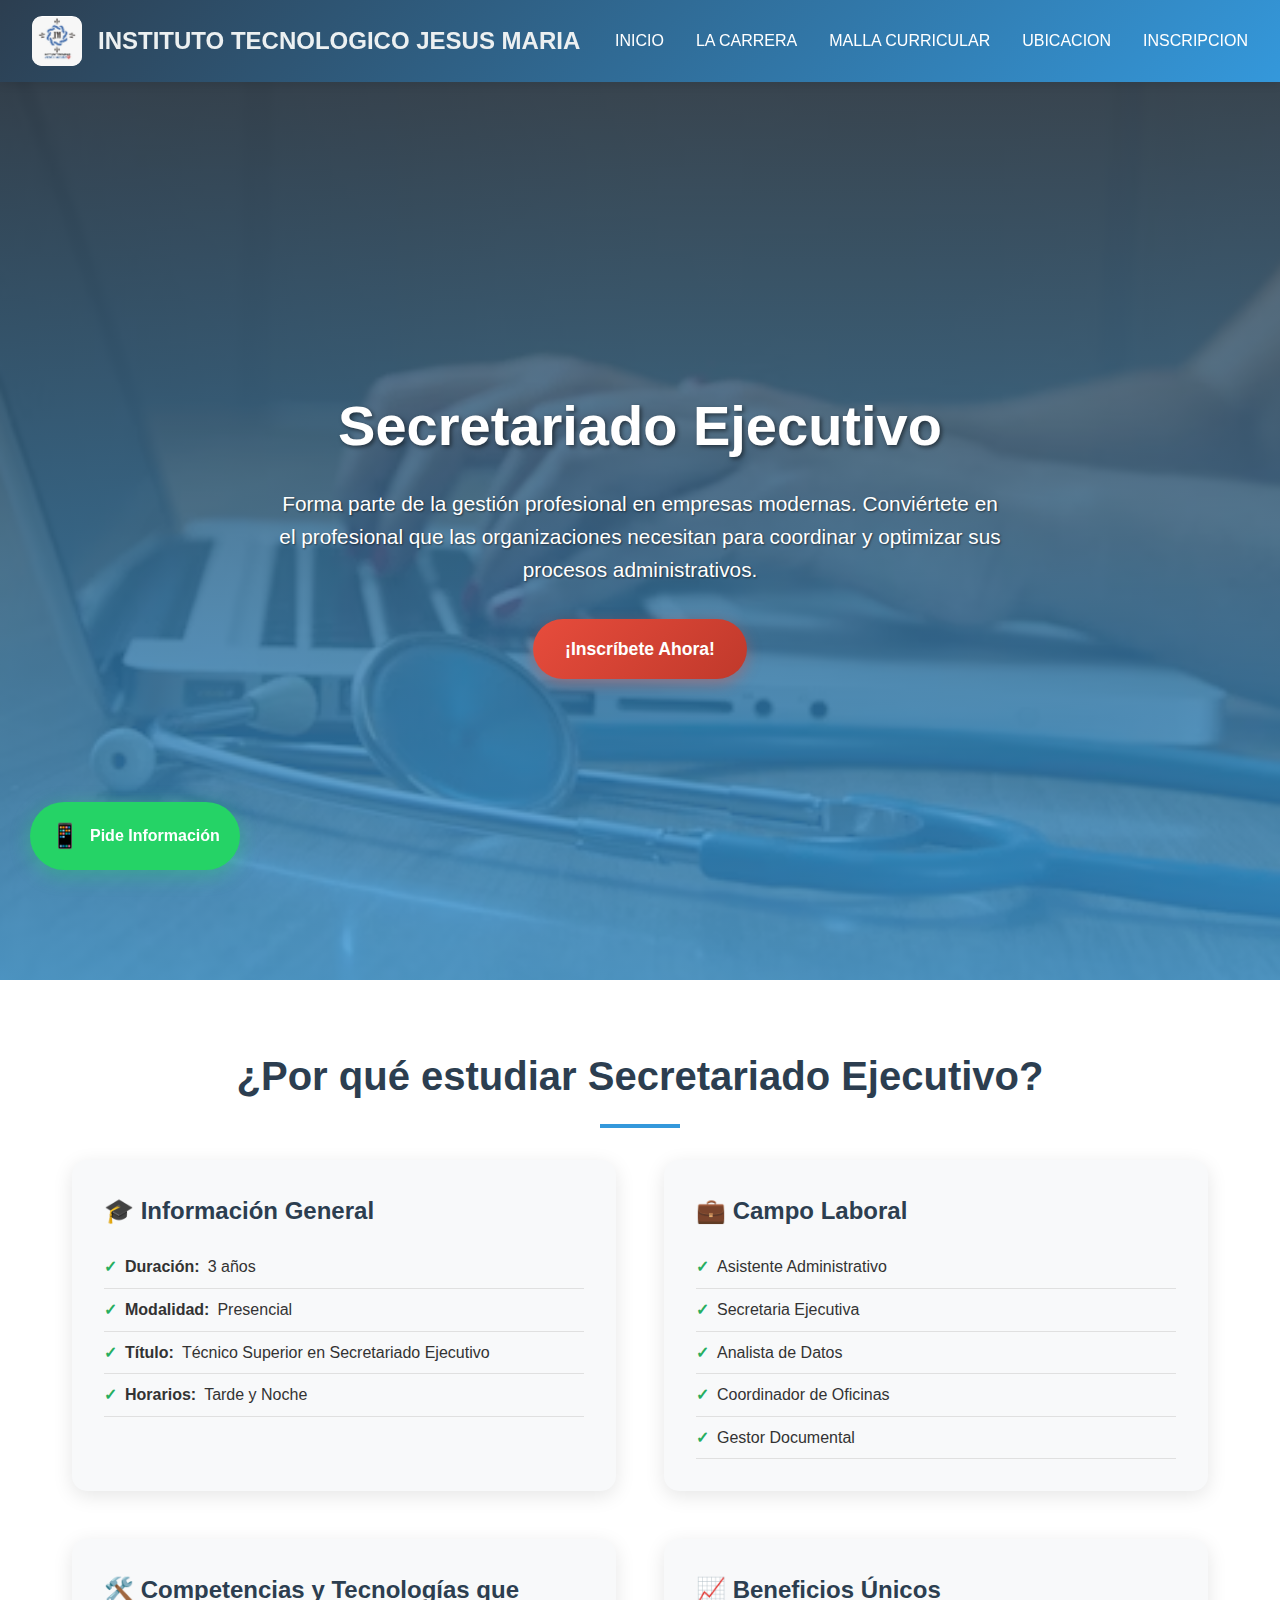
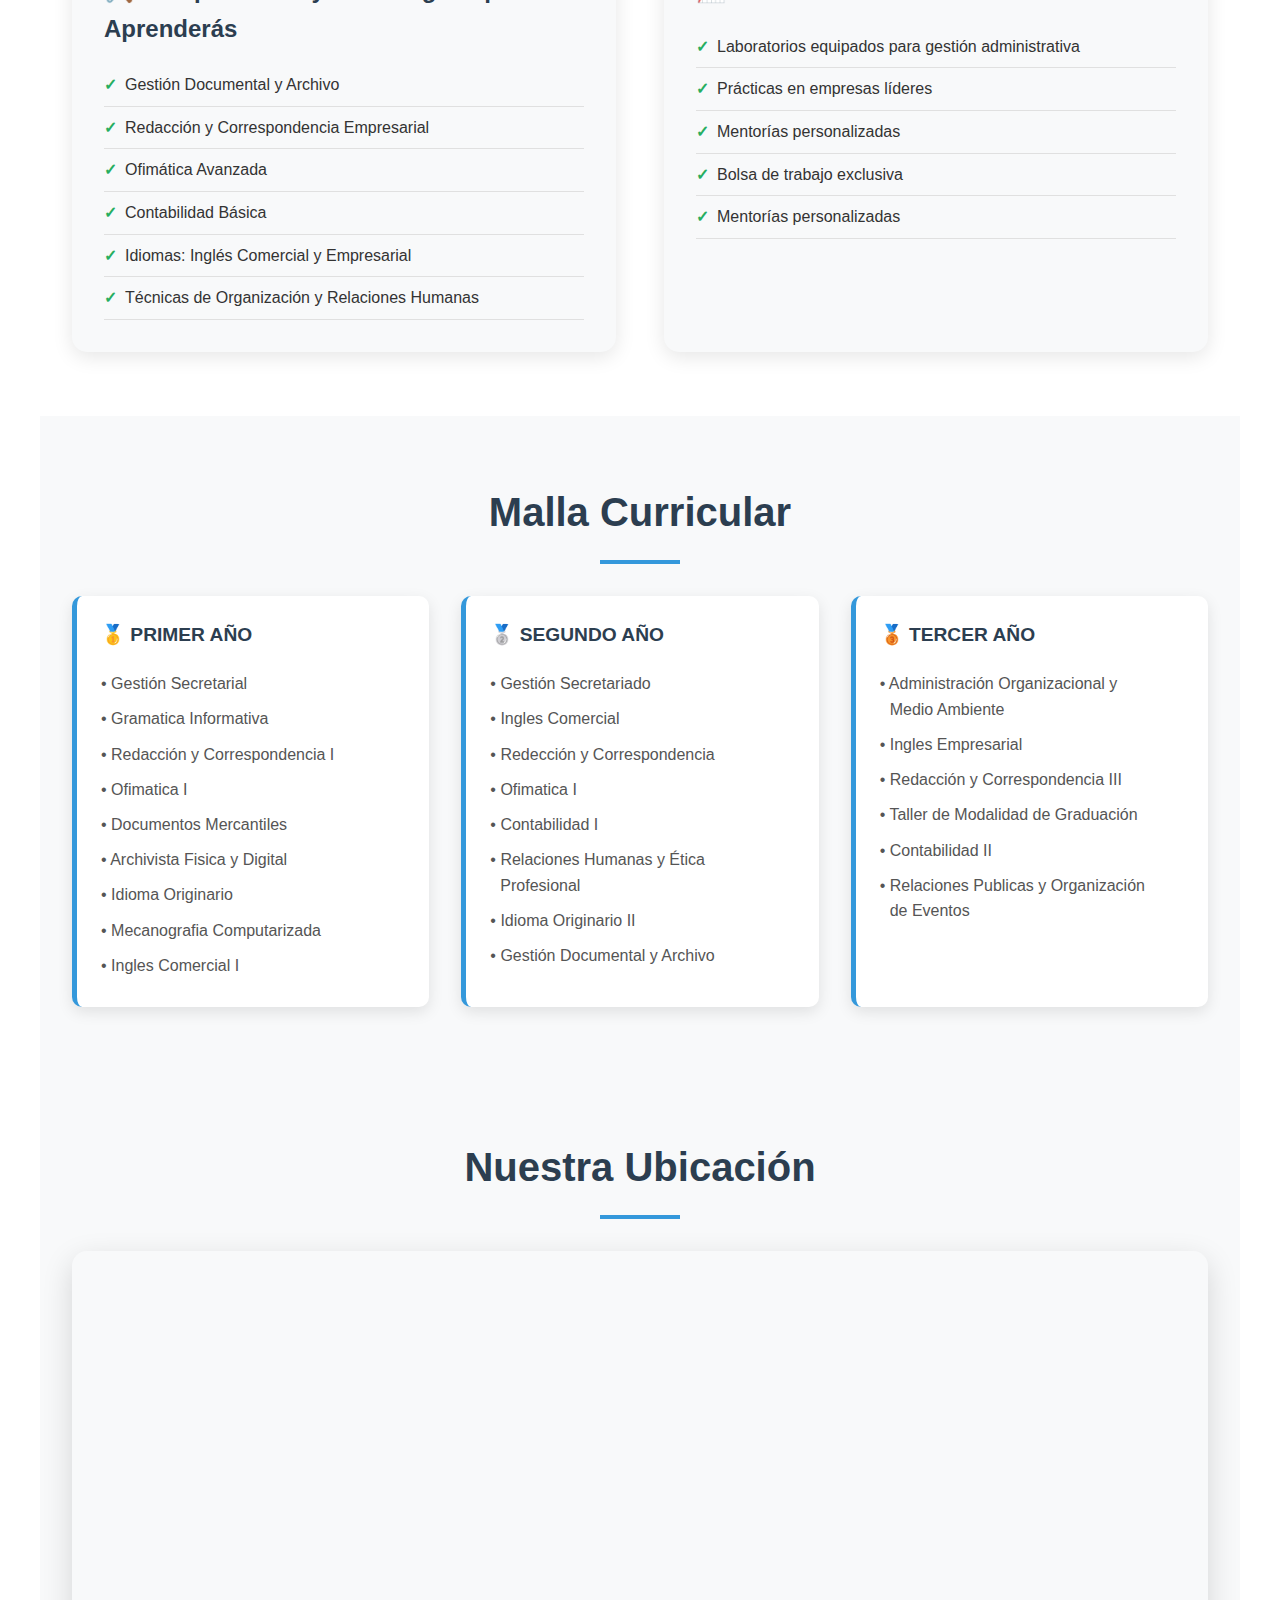
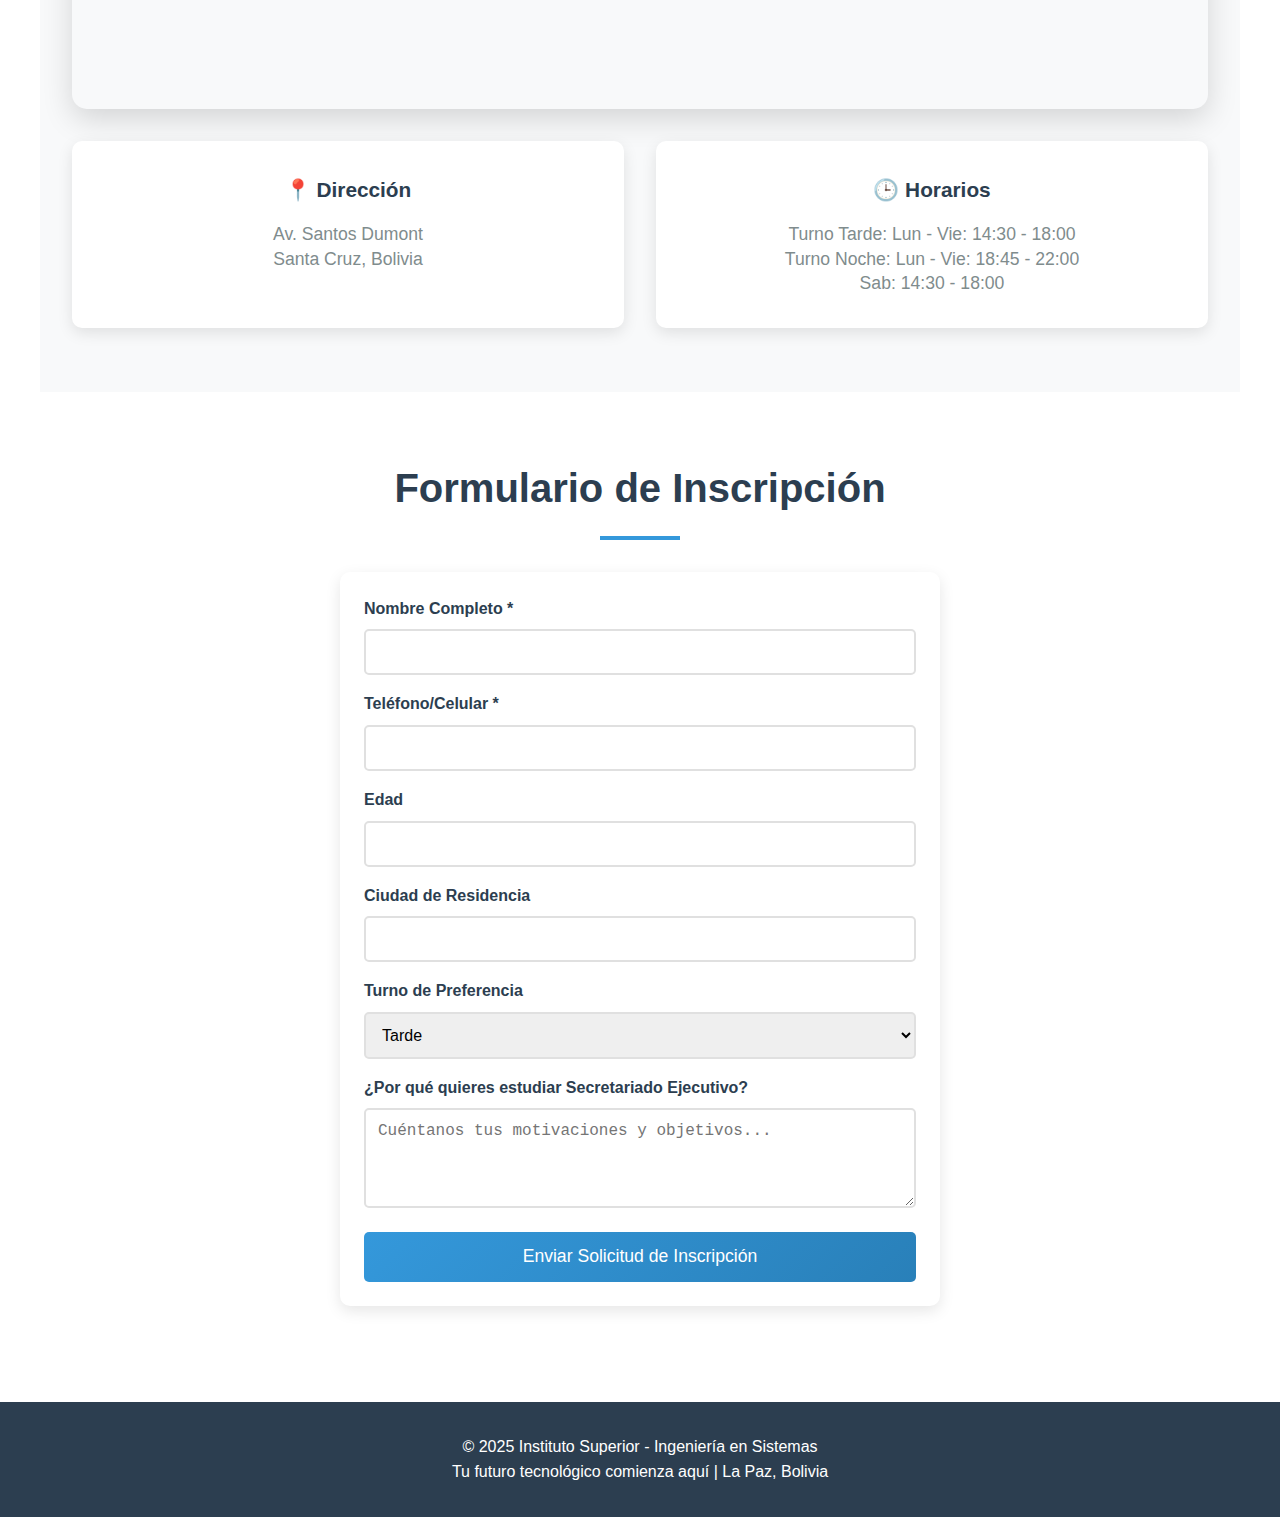
<file: itj-Mesus-Maria/carreras/secretariado.html>
<!DOCTYPE html>
<html lang="es">
<head>
    <meta charset="UTF-8">
    <meta name="viewport" content="width=device-width, initial-scale=1.0">
    <title>Secretariado - Instituto Superior</title>
    <link rel="stylesheet" href="/carreras/css/style.css">
    <link rel="shortcut icon" href="/img/logo/logo.ico" type="image/x-icon" />
    
</head>
<style>
    .hero{
         background: linear-gradient(rgba(44, 62, 80, 0.8), rgba(52, 152, 219, 0.8)),
                        url('../img/photo-1576091160550-2173dba999ef.avif') center/cover;
    }
</style>
<body> 
    <!-- Header -->
    <header>
        <nav>
            <div class="nav-inner">
                <div class="logo-container">
                    <div class="logo-img">
                        <img src="/img/logo.jpeg" alt="Logo Instituto" />
                    </div>
                    <div class="logo-text">
                        <a href="/index.html" style="color: inherit; text-decoration: none;">INSTITUTO TECNOLOGICO JESUS MARIA</a>
                    </div>
                </div>
                <ul class="nav-links">
                    <li><a href="#inicio">INICIO</a></li>
                    <li><a href="#carrera">LA CARRERA</a></li>
                    <li><a href="#plan">MALLA CURRICULAR</a></li>
                    <li><a href="#ubicacion">UBICACION</a></li>
                    <li><a href="#inscripcion">INSCRIPCION</a></li>
                </ul>
                <div class="hamburger" onclick="toggleMobileMenu()">
                    <span></span>
                    <span></span>
                    <span></span>
                </div>
            </div>
        </nav>

        <!-- Menú móvil -->
        <div class="mobile-menu" id="mobileMenu">
            <ul>
                <li><a href="#inicio" onclick="closeMobileMenu()">Inicio</a></li>
                <li><a href="#carrera" onclick="closeMobileMenu()">La Carrera</a></li>
                <li><a href="#plan" onclick="closeMobileMenu()">Plan de Estudios</a></li>
                <li><a href="#ubicacion" onclick="closeMobileMenu()">Ubicación</a></li>
                <li><a href="#inscripcion" onclick="closeMobileMenu()">Inscripción</a></li>
            </ul>
        </div>
    </header>

    <!-- Hero Section -->
    <section id="inicio" class="hero">
        <div class="hero-content">
            <h1>Secretariado Ejecutivo</h1>
            <p>Forma parte de la gestión profesional en empresas modernas. Conviértete en el profesional que las organizaciones necesitan para coordinar y optimizar sus procesos administrativos.</p>
            <a href="#inscripcion" class="cta-button">¡Inscríbete Ahora!</a>
        </div>
    </section>

    <!-- Información de la Carrera -->
    <section id="carrera" class="section">
        <h2>¿Por qué estudiar Secretariado Ejecutivo?</h2>
        <div class="career-info">
            <div class="info-card fade-in">
                <h3>🎓 Información General</h3>
                <ul>
                    <li><strong>Duración:</strong> 3 años</li>
                    <li><strong>Modalidad:</strong> Presencial</li>
                    <li><strong>Título:</strong> Técnico Superior en Secretariado Ejecutivo</li>
                    <li><strong>Horarios:</strong> Tarde y Noche</li>
                    
                </ul>
            </div>
            <div class="info-card fade-in">
                <h3>💼 Campo Laboral</h3>
                <ul>
                    <li>Asistente Administrativo</li>
                    <li>Secretaria Ejecutiva</li>
                    <li>Analista de Datos</li>
                    <li>Coordinador de Oficinas</li>
                    <li>Gestor Documental</li>
                </ul>
            </div>
            <div class="info-card fade-in">
                <h3>🛠️  Competencias y Tecnologías que Aprenderás</h3>
                <ul>
                    <li>Gestión Documental y Archivo</li>
                    <li>Redacción y Correspondencia Empresarial</li>
                    <li>Ofimática Avanzada</li>
                    <li>Contabilidad Básica</li>
                    <li>Idiomas: Inglés Comercial y Empresarial</li>
                    <li>Técnicas de Organización y Relaciones Humanas</li>
                </ul>
            </div>
            <div class="info-card fade-in">
                <h3>📈 Beneficios Únicos</h3>
                <ul>
                    <li>Laboratorios equipados para gestión administrativa</li>
                    <li>Prácticas en empresas líderes</li>
                    <li>Mentorías personalizadas</li>
                    <li>Bolsa de trabajo exclusiva</li>
                    <li>Mentorías personalizadas</li>
                </ul>
            </div>
        </div>
    </section>

    <!-- Plan de Estudios -->
    <section id="plan" class="section curriculum">
        <h2>Malla Curricular</h2>
        <div class="curriculum-grid">
            <div class="semester-card fade-in">
                <h4>🥇 PRIMER AÑO</h4>
                <ul>
                    <li>• Gestión Secretarial</li>
                    <li>• Gramatica Informativa</li>
                    <li>• Redacción y Correspondencia I</li>
                    <li>• Ofimatica I</li>
                    <li>• Documentos Mercantiles</li>
                    <li>• Archivista Fisica y Digital</li>
                    <li>• Idioma Originario</li>
                    <li>• Mecanografia Computarizada</li>
                    <li>• Ingles Comercial I</li>
                </ul>
            </div>
            <div class="semester-card fade-in">
                <h4>🥈 SEGUNDO AÑO</h4>
                <ul>
                    <li>• Gestión Secretariado</li>
                    <li>• Ingles Comercial</li>
                    <li>• Redección y Correspondencia</li>
                    <li>• Ofimatica I</li>
                    <li>• Contabilidad I</li>
                    <li>• Relaciones Humanas y Ética <span style="display: block; margin-left: 10px;">Profesional</span></li>
                    <li>• Idioma Originario II</li>
                    <li>• Gestión Documental y Archivo</li>
                </ul>
            </div>
            <div class="semester-card fade-in">
                <h4>🥉 TERCER AÑO</h4>
                <ul>
                    <li>• Administración Organizacional y <span style="display: block; margin-left: 10px;">Medio Ambiente</span></li>
                    <li>• Ingles Empresarial</li>
                    <li>• Redacción y Correspondencia III</li>
                    <li>• Taller de Modalidad de Graduación</li>
                    <li>• Contabilidad II</li>
                    <li>• Relaciones Publicas y Organización <span style="display: block; margin-left: 10px;">de Eventos</span></li>
                </ul>
            </div>
        </div>
    </section>

    <!-- Ubicación -->
    <section id="ubicacion" class="section location-section">
        <h2>Nuestra Ubicación</h2>
        <div class="map-container">
            <iframe 
                src="https://www.google.com/maps/embed?pb=!1m18!1m12!1m3!1d1597.1338957324433!2d-63.18206818185156!3d-17.80832750433029!2m3!1f0!2f0!3f0!3m2!1i1024!2i768!4f13.1!3m3!1m2!1s0x93f1e83788d783d7%3A0x7e5f4c93609b2afa!2sInstituto%20Tecnol%C3%B3gico%20%22Jesus%20Maria%22%20Fe%20y%20Alegr%C3%ADa!5e0!3m2!1ses-419!2sbo!4v1750576003062!5m2!1ses-419!2sbo"
                allowfullscreen=""
                loading="lazy"
                referrerpolicy="no-referrer-when-downgrade">
            </iframe>
        </div>
        <div class="contact-info">
            <div class="contact-card">
                <h4>📍 Dirección</h4>
                <p>Av. Santos Dumont<br>Santa Cruz, Bolivia</p>
            </div>
            
            
            <div class="contact-card">
                <h4>🕒 Horarios</h4>
                <p>Turno Tarde: Lun - Vie: 14:30 - 18:00<br>Turno Noche: Lun - Vie: 18:45 - 22:00 <br>Sab: 14:30 - 18:00</p>
            </div>
        </div>
    </section>

    <!-- Formulario de Inscripción -->
    <section id="inscripcion" class="section">
        <h2>Formulario de Inscripción</h2>
        <div class="contact-form">
            <form id="inscriptionForm">
                <div class="form-grid">
                    <div class="form-group">
                        <label for="nombre">Nombre Completo *</label>
                        <input type="text" id="nombre" name="nombre" required>
                    </div>
                    <!--<div class="form-group">
                        <label for="email">Correo Electrónico *</label>
                        <input type="email" id="email" name="email" required>
                    </div>-->
                    <div class="form-group">
                        <label for="telefono">Teléfono/Celular *</label>
                        <input type="tel" id="telefono" name="telefono" required>
                    </div>
                    <div class="form-group">
                        <label for="edad">Edad</label>
                        <input type="number" id="edad" name="edad" min="16" max="50">
                    </div>
                    <div class="form-group">
                        <label for="ciudad">Ciudad de Residencia</label>
                        <input type="text" id="ciudad" name="ciudad">
                    </div>
                    <!--<div class="form-group">
                        <label for="modalidad">Modalidad Preferida</label>
                        <select id="modalidad" name="modalidad">
                            <option value="presencial">Presencial</option>
                            <option value="virtual">Virtual</option>
                            <option value="semipresencial">Semipresencial</option>
                        </select>
                    </div>-->
                    <div class="form-group">
                        <label for="turno">Turno de Preferencia</label>
                        <select id="turno" name="turno">
                            <option value="mañana">Tarde</option>
                            <option value="noche">Noche</option>
                        </select>
                    </div>
                    <!--<div class="form-group">
                        <label for="experiencia">Experiencia Previa</label>
                        <select id="experiencia" name="experiencia">
                            <option value="ninguna">Sin experiencia</option>
                            <option value="basica">Básica</option>
                            <option value="intermedia">Intermedia</option>
                            <option value="avanzada">Avanzada</option>
                        </select>
                    </div>-->
                </div>
                <div class="form-group full-width">
                    <label for="motivacion">¿Por qué quieres estudiar Secretariado Ejecutivo?</label>
                    <textarea id="motivacion" name="motivacion" rows="4" placeholder="Cuéntanos tus motivaciones y objetivos..."></textarea>
                </div>
                <button type="submit" class="submit-btn">Enviar Solicitud de Inscripción</button>
            </form>
        </div>
    </section>

    <!-- Footer -->
    <footer>
        <p>&copy; 2025 Instituto Superior - Ingeniería en Sistemas</p>
        <p>Tu futuro tecnológico comienza aquí | La Paz, Bolivia</p>
    </footer>

    <!-- Botón flotante WhatsApp -->
    <a href="https://wa.me/59177463268?text=Hola,%20quiero%20información%20sobre%20Ingeniería%20en%20Sistemas" 
       class="whatsapp-float" target="_blank">
        <span class="whatsapp-icon">📱</span>
        Pide Información
    </a>

    <!-- Notificación -->
    <div id="notification" class="notification">
        ¡Solicitud enviada exitosamente! Te contactaremos pronto.
    </div>

    <script src="/carreras/js/javascript.js"> 
    </script>
        
</body>
</file>
<file: carreras/css/style.css>
* {
            margin: 0;
            padding: 0;
            box-sizing: border-box;
        }

        body {
            font-family: 'Arial', sans-serif;
            line-height: 1.6;
            color: #333;
        }

        /* Header y Navegación */
         /* Header y Navegación */
    header {
        background: linear-gradient(135deg, #2c3e50, #3498db);
        color: white;
        padding: 1rem 0;
        position: fixed;
        width: 100%;
        top: 0;
        z-index: 1000;
        box-shadow: 0 2px 10px rgba(0, 0, 0, 0.1);
    }

    nav {
        width: 100%;
    }

    .nav-inner {
        max-width: 1400px;
        margin: 0 auto;
        padding: 0 2rem;
        display: flex;
        justify-content: space-between;
        align-items: center;
    }

    .logo-container {
        display: flex;
        align-items: center;
        gap: 1rem;
    }

    .logo-img {
        width: 50px;
        height: 50px;
        border-radius: 10px;
        overflow: hidden;
        display: flex;
        align-items: center;
        justify-content: center;
        background: white;
    }

    .logo-img img {
        width: 100%;
        height: 100%;
        object-fit: contain;
    }

    .logo-text {
        font-size: 1.5rem;
        font-weight: bold;
        color: #ecf0f1;
    }

    .nav-links {
        display: flex;
        list-style: none;
        gap: 2rem;
    }

    .nav-links a {
        color: white;
        text-decoration: none;
        transition: color 0.3s;
        font-weight: 500;
    }

    .nav-links a:hover {
        color: #f39c12;
    }

    /* Botón Hamburguesa */
    .hamburger {
        display: none;
        flex-direction: column;
        cursor: pointer;
        padding: 5px;
    }

    .hamburger span {
        width: 25px;
        height: 3px;
        background: white;
        margin: 3px 0;
        transition: 0.3s;
        border-radius: 2px;
    }

    .hamburger.active span:nth-child(1) {
        transform: rotate(-45deg) translate(-5px, 6px);
    }

    .hamburger.active span:nth-child(2) {
        opacity: 0;
    }

    .hamburger.active span:nth-child(3) {
        transform: rotate(45deg) translate(-5px, -6px);
    }

    /* Menú móvil */
    .mobile-menu {
        position: fixed;
        top: 80px;
        left: -100%;
        width: 100%;
        height: calc(100vh - 80px);
        background: linear-gradient(135deg, #2c3e50, #3498db);
        transition: left 0.3s ease;
        z-index: 999;
        padding-top: 2rem;
    }

    .mobile-menu.active {
        left: 0;
    }

    .mobile-menu ul {
        list-style: none;
        padding: 0;
        margin: 0;
    }

    .mobile-menu ul li {
        margin: 0;
        border-bottom: 1px solid rgba(255, 255, 255, 0.1);
    }

    .mobile-menu ul li a {
        display: block;
        padding: 1.5rem 2rem;
        color: white;
        text-decoration: none;
        font-size: 1.2rem;
        transition: background 0.3s;
    }

    .mobile-menu ul li a:hover {
        background: rgba(255, 255, 255, 0.1);
        color: #f39c12;
    }

        /* Hero Section */
        .hero {
            background: linear-gradient(rgba(44, 62, 80, 0.8), rgba(52, 152, 219, 0.8)),
                        url('../img/system.avif') center/cover;
            height: 100vh;
            display: flex;
            align-items: center;
            justify-content: center;
            color: white;
            text-align: center;
            margin-top: 80px;
        }

        .hero-content {
            max-width: 800px;
            padding: 2rem;
        }

        .hero h1 {
            font-size: 3.5rem;
            margin-bottom: 1rem;
            text-shadow: 2px 2px 4px rgba(0,0,0,0.5);
        }

        .hero p {
            font-size: 1.3rem;
            margin-bottom: 2rem;
            text-shadow: 1px 1px 2px rgba(0,0,0,0.5);
        }

        .cta-button {
            background: linear-gradient(135deg, #e74c3c, #c0392b);
            color: white;
            padding: 1rem 2rem;
            border: none;
            border-radius: 50px;
            font-size: 1.1rem;
            font-weight: bold;
            cursor: pointer;
            text-decoration: none;
            display: inline-block;
            transition: all 0.3s ease;
            box-shadow: 0 5px 15px rgba(231, 76, 60, 0.4);
        }

        .cta-button:hover {
            transform: translateY(-3px);
            box-shadow: 0 8px 25px rgba(231, 76, 60, 0.6);
        }

        /* Secciones */
        .section {
            padding: 4rem 2rem;
            max-width: 1200px;
            margin: 0 auto;
        }

        .section h2 {
            text-align: center;
            font-size: 2.5rem;
            margin-bottom: 2rem;
            color: #2c3e50;
            position: relative;
        }

        .section h2::after {
            content: '';
            display: block;
            width: 80px;
            height: 4px;
            background: #3498db;
            margin: 1rem auto;
        }

        /* Información de la Carrera */
        .career-info {
            display: grid;
            grid-template-columns: 1fr 1fr;
            gap: 3rem;
            margin-top: 2rem;
        }

        .info-card {
            background: #f8f9fa;
            padding: 2rem;
            border-radius: 15px;
            box-shadow: 0 5px 20px rgba(0,0,0,0.1);
            transition: transform 0.3s;
        }

        .info-card:hover {
            transform: translateY(-5px);
        }

        .info-card h3 {
            color: #2c3e50;
            margin-bottom: 1rem;
            font-size: 1.5rem;
            display: flex;
            align-items: center;
            gap: 0.5rem;
        }

        .info-card ul {
            list-style: none;
            padding: 0;
        }

        .info-card li {
            padding: 0.5rem 0;
            border-bottom: 1px solid #e0e0e0;
            display: flex;
            align-items: center;
            gap: 0.5rem;
        }

        .info-card li:before {
            content: '✓';
            color: #27ae60;
            font-weight: bold;
        }

        /* Plan de Estudios */
        .curriculum {
            background: #f8f9fa;
        }

        .curriculum-grid {
            display: grid;
            grid-template-columns: repeat(auto-fit, minmax(300px, 1fr));
            gap: 2rem;
            margin-top: 2rem;
        }

        .semester-card {
            background: white;
            padding: 1.5rem;
            border-radius: 10px;
            box-shadow: 0 5px 15px rgba(0,0,0,0.1);
            border-left: 5px solid #3498db;
        }

        .semester-card h4 {
            color: #2c3e50;
            margin-bottom: 1rem;
            font-size: 1.2rem;
        }

        .semester-card ul {
            list-style: none;
            padding: 0;
        }

        .semester-card li {
            padding: 0.3rem 0;
            color: #555;
        }

        /* Ubicación */
        .location-section {
            background: #f8f9fa;
        }

        .map-container {
            margin-top: 2rem;
            border-radius: 15px;
            overflow: hidden;
            box-shadow: 0 10px 30px rgba(0,0,0,0.15);
        }

        .map-container iframe {
            width: 100%;
            height: 450px;
            border: none;
        }

        .contact-info {
            display: grid;
            grid-template-columns: repeat(auto-fit, minmax(250px, 1fr));
            gap: 2rem;
            margin-top: 2rem;
        }

        .contact-card {
            background: white;
            padding: 2rem;
            border-radius: 10px;
            box-shadow: 0 5px 15px rgba(0,0,0,0.1);
            text-align: center;
        }

        

        .contact-card h4 {
            color: #2c3e50;
            margin-bottom: 1rem;
            font-size: 1.3rem;
        }

        .contact-card p {
            color: #7f8c8d;
            font-size: 1.1rem;
            line-height: 1.4;
        }

        /* Formulario de Registro */
        .contact-form {
            background: white;
            padding: 1.5rem;
            border-radius: 10px;
            box-shadow: 0 5px 15px rgba(0,0,0,0.1);
            margin: 2rem auto;
            max-width: 600px;
        }

        /* Estructura 
        .form-grid {
            display: grid;
            grid-template-columns: 1fr 1fr;
            gap: 1rem;
        }*/

        .form-group {
            margin-bottom: 1rem;
        }

        .form-group label {
            display: block;
            margin-bottom: 0.5rem;
            font-weight: bold;
            color: #2c3e50;
        }

        .form-group input,
        .form-group select,
        .form-group textarea {
            width: 100%;
            padding: 0.75rem;
            border: 2px solid #e0e0e0;
            border-radius: 5px;
            font-size: 1rem;
            transition: border-color 0.3s;
        }

        .form-group input:focus,
        .form-group select:focus,
        .form-group textarea:focus {
            outline: none;
            border-color: #3498db;
        }

        .form-group.full-width {
            grid-column: 1 / -1;
        }

        .submit-btn {
            background: linear-gradient(135deg, #3498db, #2980b9);
            color: white;
            padding: 0.9rem 1.5rem;
            border: none;
            border-radius: 5px;
            font-size: 1.1rem;
            cursor: pointer;
            transition: background 0.3s, transform 0.2s;
            width: 100%;
        }

        .submit-btn:hover {
            background: linear-gradient(135deg, #2980b9, #1f4e79);
            transform: translateY(-2px);
        }

        /* Botón flotante WhatsApp */
        .whatsapp-float {
            position: fixed;
            bottom: 30px;
            left: 30px;
            background: #25d366;
            color: white;
            border: none;
            border-radius: 50px;
            padding: 15px 20px;
            font-size: 1rem;
            font-weight: bold;
            cursor: pointer;
            box-shadow: 0 5px 20px rgba(37, 211, 102, 0.4);
            z-index: 1000;
            transition: all 0.3s ease;
            animation: bounce 2s infinite;
            display: flex;
            align-items: center;
            gap: 10px;
            text-decoration: none;
        }

        .whatsapp-float:hover {
            background: #128c7e;
            transform: translateY(-3px);
            box-shadow: 0 8px 25px rgba(37, 211, 102, 0.6);
        }

        .whatsapp-icon {
            font-size: 1.5rem;
        }

        @keyframes bounce {
            0%, 20%, 50%, 80%, 100% {
                transform: translateY(0);
            }
            40% {
                transform: translateY(-10px);
            }
            60% {
                transform: translateY(-5px);
            }
        }

        /* Footer */
        footer {
            background: #2c3e50;
            color: white;
            text-align: center;
            padding: 2rem;
        }

        /* Notificación */
        .notification {
            position: fixed;
            top: 100px;
            right: 20px;
            background: #27ae60;
            color: white;
            padding: 1rem 2rem;
            border-radius: 8px;
            box-shadow: 0 5px 15px rgba(0,0,0,0.2);
            z-index: 1001;
            transform: translateX(400px);
            transition: transform 0.3s;
        }
        #notification {
    display: none;
}


        .notification.show {
            transform: translateX(0);
        }

        /* Responsivo */
        @media (max-width: 768px) {
        .hamburger {
            display: flex;
        }

        .nav-links {
            display: none;
        }

        .hero h1 {
            font-size: 2.5rem;
        }

        .hero p {
            font-size: 1.1rem;
        }

        .career-info,
        .form-grid,
        .contact-info {
            grid-template-columns: 1fr;
        }

        .whatsapp-float {
            bottom: 20px;
            left: 20px;
            padding: 12px 16px;
            font-size: 0.9rem;
        }

        .logo-text {
            font-size: 1.2rem;
        }
    }

    @media (min-width: 1400px) {
        .nav-inner {
            padding: 0 4rem;
        }

        .logo-text {
            font-size: 2rem;
        }

        .logo-img {
            width: 60px;
            height: 60px;
        }

        .nav-links a {
            font-size: 1.1rem;
        }

        .hero h1 {
            font-size: 4.5rem;
        }

        .hero p {
            font-size: 1.6rem;
        }
    }


        /* Animaciones */
        @keyframes fadeInUp {
            from {
                opacity: 0;
                transform: translateY(30px);
            }
            to {
                opacity: 1;
                transform: translateY(0);
            }
        }

        .fade-in {
            animation: fadeInUp 0.6s ease-out;
        }
</file>
